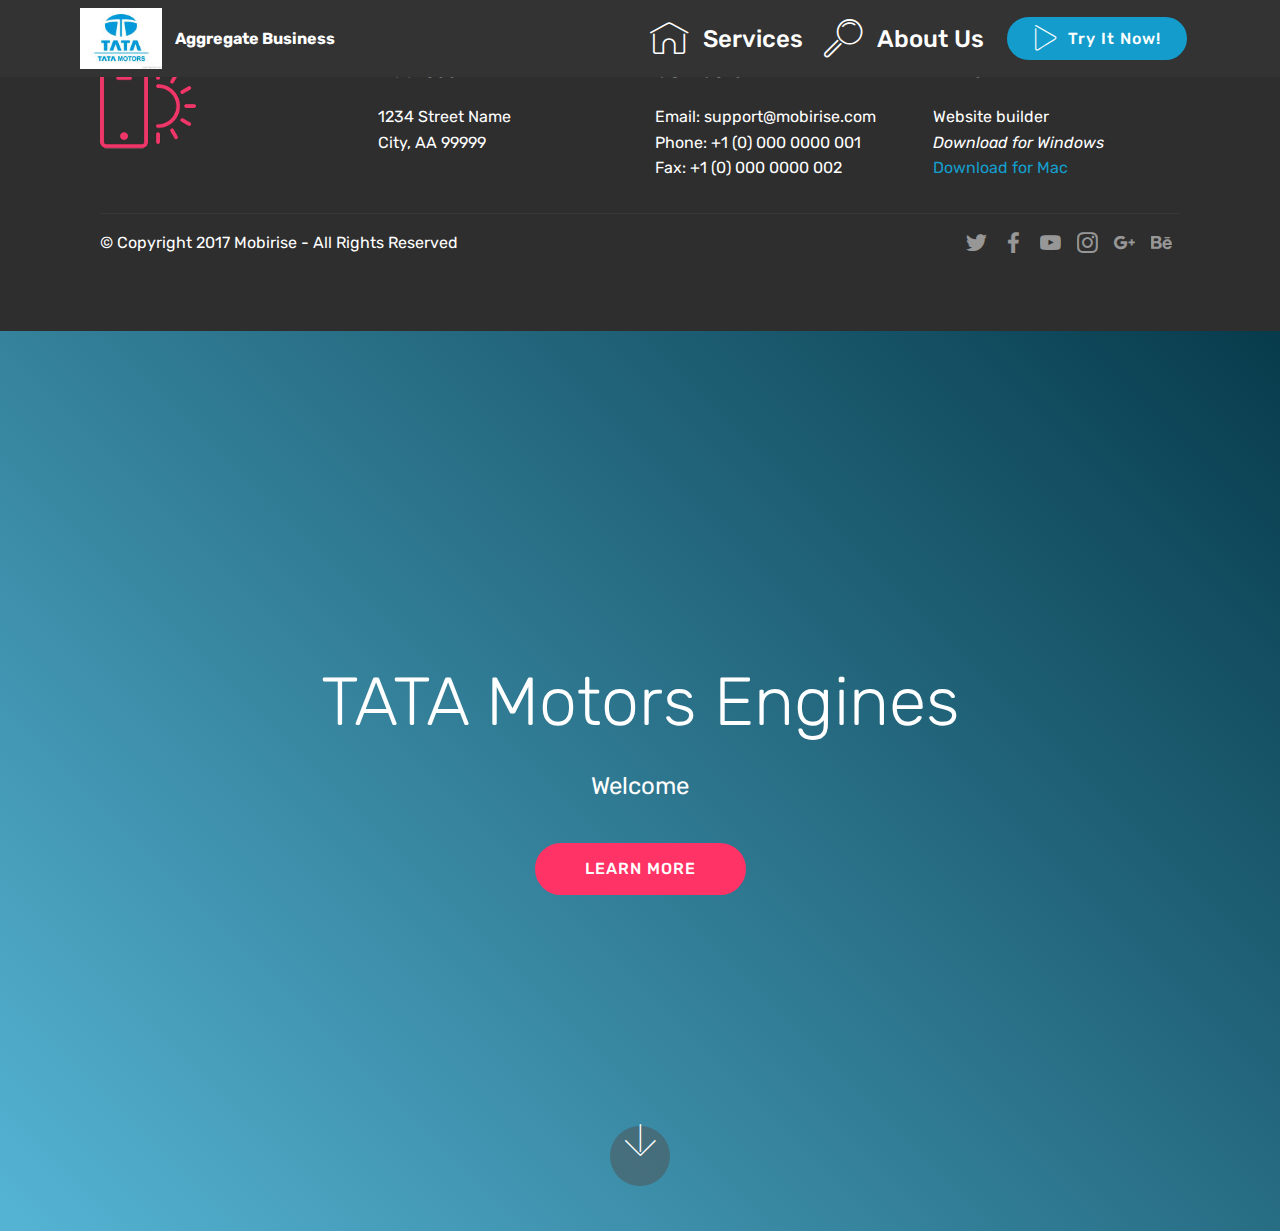
<file: index.html>
<!DOCTYPE html>
<html  >
<head>
  <!-- Site made with Mobirise Website Builder v4.10.3, https://mobirise.com -->
  <meta charset="UTF-8">
  <meta http-equiv="X-UA-Compatible" content="IE=edge">
  <meta name="generator" content="Mobirise v4.10.3, mobirise.com">
  <meta name="viewport" content="width=device-width, initial-scale=1, minimum-scale=1">
  <link rel="shortcut icon" href="assets/images/tata-motors-logo-122x90.jpg" type="image/x-icon">
  <meta name="description" content="">
  
  <title>Home</title>
  <link rel="stylesheet" href="assets/web/assets/mobirise-icons/mobirise-icons.css">
  <link rel="stylesheet" href="assets/tether/tether.min.css">
  <link rel="stylesheet" href="assets/bootstrap/css/bootstrap.min.css">
  <link rel="stylesheet" href="assets/bootstrap/css/bootstrap-grid.min.css">
  <link rel="stylesheet" href="assets/bootstrap/css/bootstrap-reboot.min.css">
  <link rel="stylesheet" href="assets/dropdown/css/style.css">
  <link rel="stylesheet" href="assets/socicon/css/styles.css">
  <link rel="stylesheet" href="assets/theme/css/style.css">
  <link rel="stylesheet" href="assets/mobirise/css/mbr-additional.css" type="text/css">
  
  
  
</head>
<body>
  <section class="menu cid-qTkzRZLJNu" once="menu" id="menu1-0">

    

    <nav class="navbar navbar-expand beta-menu navbar-dropdown align-items-center navbar-fixed-top navbar-toggleable-sm">
        <button class="navbar-toggler navbar-toggler-right" type="button" data-toggle="collapse" data-target="#navbarSupportedContent" aria-controls="navbarSupportedContent" aria-expanded="false" aria-label="Toggle navigation">
            <div class="hamburger">
                <span></span>
                <span></span>
                <span></span>
                <span></span>
            </div>
        </button>
        <div class="menu-logo">
            <div class="navbar-brand">
                <span class="navbar-logo">
                    <a href="https://www.google.com/url?sa=i&source=images&cd=&ved=2ahUKEwiokYai5dbiAhXYQ30KHeClADwQjRx6BAgBEAU&url=https%3A%2F%2Fwww.logotaglines.com%2Ftata-motors-logo-taglines%2F&psig=AOvVaw3FEa1a_le-IAHj2azqNjQo&ust=1559976949900437">
                         <img src="assets/images/tata-motors-logo-122x90.jpg" alt="Mobirise" title="" style="height: 3.8rem;">
                    </a>
                </span>
                <span class="navbar-caption-wrap"><a class="navbar-caption text-white display-4" href="https://mobirise.com">Aggregate Business</a></span>
            </div>
        </div>
        <div class="collapse navbar-collapse" id="navbarSupportedContent">
            <ul class="navbar-nav nav-dropdown" data-app-modern-menu="true"><li class="nav-item"><a class="nav-link link text-white display-5" href="https://mobirise.com">
                        <span class="mbri-home mbr-iconfont mbr-iconfont-btn"></span>
                        Services
                    </a></li>
                <li class="nav-item">
                    <a class="nav-link link text-white display-5" href="https://mobirise.com">
                        <span class="mbri-search mbr-iconfont mbr-iconfont-btn"></span>
                        About Us
                    </a>
                </li></ul>
            <div class="navbar-buttons mbr-section-btn"><a class="btn btn-sm btn-primary display-4" href="https://mobirise.com"><span class="mbri-play mbr-iconfont mbr-iconfont-btn"></span>
                    
                    Try It Now!
                </a></div>
        </div>
    </nav>
</section>

<section class="engine"><a href="https://mobirise.info/l">free website templates</a></section><section class="cid-qTkAaeaxX5" id="footer1-2">

    

    

    <div class="container">
        <div class="media-container-row content text-white">
            <div class="col-12 col-md-3">
                <div class="media-wrap">
                    <a href="https://mobirise.com/">
                        <img src="assets/images/logo2.png" alt="Mobirise">
                    </a>
                </div>
            </div>
            <div class="col-12 col-md-3 mbr-fonts-style display-7">
                <h5 class="pb-3">
                    Address
                </h5>
                <p class="mbr-text">
                    1234 Street Name
                    <br>City, AA 99999
                </p>
            </div>
            <div class="col-12 col-md-3 mbr-fonts-style display-7">
                <h5 class="pb-3">
                    Contacts
                </h5>
                <p class="mbr-text">
                    Email: support@mobirise.com
                    <br>Phone: +1 (0) 000 0000 001
                    <br>Fax: +1 (0) 000 0000 002
                </p>
            </div>
            <div class="col-12 col-md-3 mbr-fonts-style display-7">
                <h5 class="pb-3">
                    Links
                </h5>
                <p class="mbr-text">
                    Website builder
                    <br><em>Download for Windows
                    <br></em><a class="text-primary" href="assets/files/pricelist.pdf"></a><a href="file:///C:/Users/Divya/Desktop/qwert.htm">Download for Mac
                </a></p>
            </div>
        </div>
        <div class="footer-lower">
            <div class="media-container-row">
                <div class="col-sm-12">
                    <hr>
                </div>
            </div>
            <div class="media-container-row mbr-white">
                <div class="col-sm-6 copyright">
                    <p class="mbr-text mbr-fonts-style display-7">
                        © Copyright 2017 Mobirise - All Rights Reserved
                    </p>
                </div>
                <div class="col-md-6">
                    <div class="social-list align-right">
                        <div class="soc-item">
                            <a href="https://twitter.com/mobirise" target="_blank">
                                <span class="socicon-twitter socicon mbr-iconfont mbr-iconfont-social"></span>
                            </a>
                        </div>
                        <div class="soc-item">
                            <a href="https://www.facebook.com/pages/Mobirise/1616226671953247" target="_blank">
                                <span class="socicon-facebook socicon mbr-iconfont mbr-iconfont-social"></span>
                            </a>
                        </div>
                        <div class="soc-item">
                            <a href="https://www.youtube.com/c/mobirise" target="_blank">
                                <span class="socicon-youtube socicon mbr-iconfont mbr-iconfont-social"></span>
                            </a>
                        </div>
                        <div class="soc-item">
                            <a href="https://instagram.com/mobirise" target="_blank">
                                <span class="socicon-instagram socicon mbr-iconfont mbr-iconfont-social"></span>
                            </a>
                        </div>
                        <div class="soc-item">
                            <a href="https://plus.google.com/u/0/+Mobirise" target="_blank">
                                <span class="socicon-googleplus socicon mbr-iconfont mbr-iconfont-social"></span>
                            </a>
                        </div>
                        <div class="soc-item">
                            <a href="https://www.behance.net/Mobirise" target="_blank">
                                <span class="socicon-behance socicon mbr-iconfont mbr-iconfont-social"></span>
                            </a>
                        </div>
                    </div>
                </div>
            </div>
        </div>
    </div>
</section>

<section class="header5 cid-rsGSR8sgVQ mbr-fullscreen" id="header5-a">

    

    
    <div class="container">
        <div class="row justify-content-center">
            <div class="mbr-white col-md-10">
                <h1 class="mbr-section-title align-center pb-3 mbr-fonts-style display-1">TATA Motors Engines</h1>
                <p class="mbr-text align-center display-5 pb-3 mbr-fonts-style">Welcome</p>
                <div class="mbr-section-btn align-center"><a class="btn btn-md btn-secondary display-4" href="https://mobirise.co">LEARN MORE</a></div>
            </div>
        </div>
    </div>

    <div class="mbr-arrow hidden-sm-down" aria-hidden="true">
        <a href="#next">
            <i class="mbri-down mbr-iconfont"></i>
        </a>
    </div>
</section>


  <script src="assets/web/assets/jquery/jquery.min.js"></script>
  <script src="assets/popper/popper.min.js"></script>
  <script src="assets/tether/tether.min.js"></script>
  <script src="assets/bootstrap/js/bootstrap.min.js"></script>
  <script src="assets/smoothscroll/smooth-scroll.js"></script>
  <script src="assets/dropdown/js/script.min.js"></script>
  <script src="assets/touchswipe/jquery.touch-swipe.min.js"></script>
  <script src="assets/theme/js/script.js"></script>
  
  
</body>
</html>
</file>
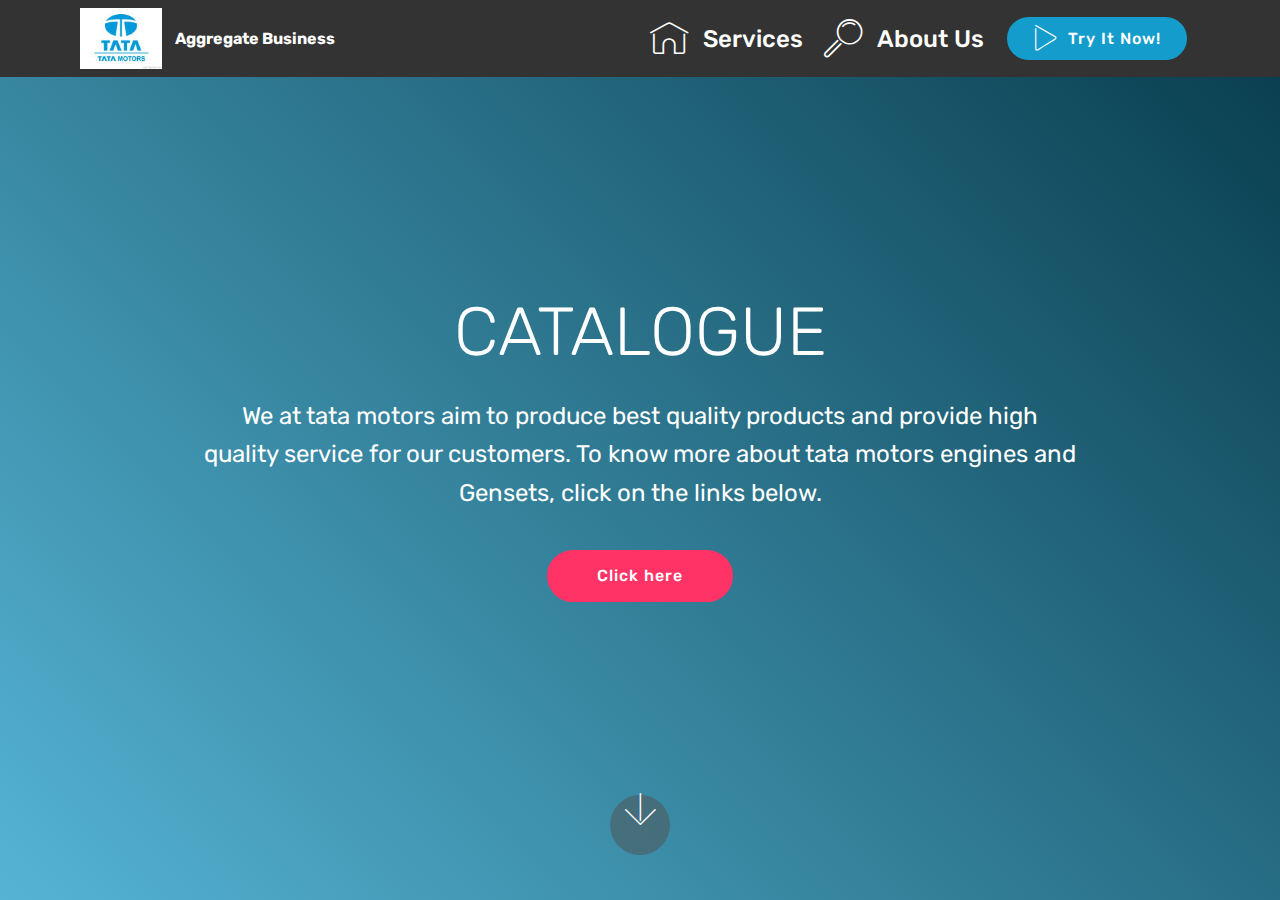
<file: page1.html>
<!DOCTYPE html>
<html  >
<head>
  <!-- Site made with Mobirise Website Builder v4.10.3, https://mobirise.com -->
  <meta charset="UTF-8">
  <meta http-equiv="X-UA-Compatible" content="IE=edge">
  <meta name="generator" content="Mobirise v4.10.3, mobirise.com">
  <meta name="viewport" content="width=device-width, initial-scale=1, minimum-scale=1">
  <link rel="shortcut icon" href="assets/images/tata-motors-logo-122x90.jpg" type="image/x-icon">
  <meta name="description" content="Website Builder Description">
  
  <title>Catalogue</title>
  <link rel="stylesheet" href="assets/web/assets/mobirise-icons/mobirise-icons.css">
  <link rel="stylesheet" href="assets/tether/tether.min.css">
  <link rel="stylesheet" href="assets/bootstrap/css/bootstrap.min.css">
  <link rel="stylesheet" href="assets/bootstrap/css/bootstrap-grid.min.css">
  <link rel="stylesheet" href="assets/bootstrap/css/bootstrap-reboot.min.css">
  <link rel="stylesheet" href="assets/dropdown/css/style.css">
  <link rel="stylesheet" href="assets/theme/css/style.css">
  <link rel="stylesheet" href="assets/mobirise/css/mbr-additional.css" type="text/css">
  
  
  
</head>
<body>
  <section class="menu cid-qTkzRZLJNu" once="menu" id="menu1-3">

    

    <nav class="navbar navbar-expand beta-menu navbar-dropdown align-items-center navbar-fixed-top navbar-toggleable-sm">
        <button class="navbar-toggler navbar-toggler-right" type="button" data-toggle="collapse" data-target="#navbarSupportedContent" aria-controls="navbarSupportedContent" aria-expanded="false" aria-label="Toggle navigation">
            <div class="hamburger">
                <span></span>
                <span></span>
                <span></span>
                <span></span>
            </div>
        </button>
        <div class="menu-logo">
            <div class="navbar-brand">
                <span class="navbar-logo">
                    <a href="https://www.google.com/url?sa=i&source=images&cd=&ved=2ahUKEwiokYai5dbiAhXYQ30KHeClADwQjRx6BAgBEAU&url=https%3A%2F%2Fwww.logotaglines.com%2Ftata-motors-logo-taglines%2F&psig=AOvVaw3FEa1a_le-IAHj2azqNjQo&ust=1559976949900437">
                         <img src="assets/images/tata-motors-logo-122x90.jpg" alt="Mobirise" title="" style="height: 3.8rem;">
                    </a>
                </span>
                <span class="navbar-caption-wrap"><a class="navbar-caption text-white display-4" href="https://mobirise.com">Aggregate Business</a></span>
            </div>
        </div>
        <div class="collapse navbar-collapse" id="navbarSupportedContent">
            <ul class="navbar-nav nav-dropdown" data-app-modern-menu="true"><li class="nav-item"><a class="nav-link link text-white display-5" href="https://mobirise.com">
                        <span class="mbri-home mbr-iconfont mbr-iconfont-btn"></span>
                        Services
                    </a></li>
                <li class="nav-item">
                    <a class="nav-link link text-white display-5" href="https://mobirise.com">
                        <span class="mbri-search mbr-iconfont mbr-iconfont-btn"></span>
                        About Us
                    </a>
                </li></ul>
            <div class="navbar-buttons mbr-section-btn"><a class="btn btn-sm btn-primary display-4" href="https://mobirise.com"><span class="mbri-play mbr-iconfont mbr-iconfont-btn"></span>
                    
                    Try It Now!
                </a></div>
        </div>
    </nav>
</section>

<section class="engine"><a href="https://mobirise.info/b">create your own website for free</a></section><section class="header5 cid-rsGPLGS4QZ mbr-fullscreen" id="header5-6">

    

    
    <div class="container">
        <div class="row justify-content-center">
            <div class="mbr-white col-md-10">
                <h1 class="mbr-section-title align-center pb-3 mbr-fonts-style display-1">CATALOGUE</h1>
                <p class="mbr-text align-center display-5 pb-3 mbr-fonts-style">We at tata motors aim to produce best quality products and provide high<br>quality service for our customers. To know more about tata motors engines and Gensets, click on the links below.</p>
                <div class="mbr-section-btn align-center"><a class="btn btn-md btn-secondary display-4" href="https://www.customercare-cv.tatamotors.com/tata-genuine-parts/warehouse-and-rcc.aspx">Click here</a></div>
            </div>
        </div>
    </div>

    <div class="mbr-arrow hidden-sm-down" aria-hidden="true">
        <a href="#next">
            <i class="mbri-down mbr-iconfont"></i>
        </a>
    </div>
</section>


  <script src="assets/web/assets/jquery/jquery.min.js"></script>
  <script src="assets/popper/popper.min.js"></script>
  <script src="assets/tether/tether.min.js"></script>
  <script src="assets/bootstrap/js/bootstrap.min.js"></script>
  <script src="assets/smoothscroll/smooth-scroll.js"></script>
  <script src="assets/dropdown/js/script.min.js"></script>
  <script src="assets/touchswipe/jquery.touch-swipe.min.js"></script>
  <script src="assets/theme/js/script.js"></script>
  
  
</body>
</html>
</file>
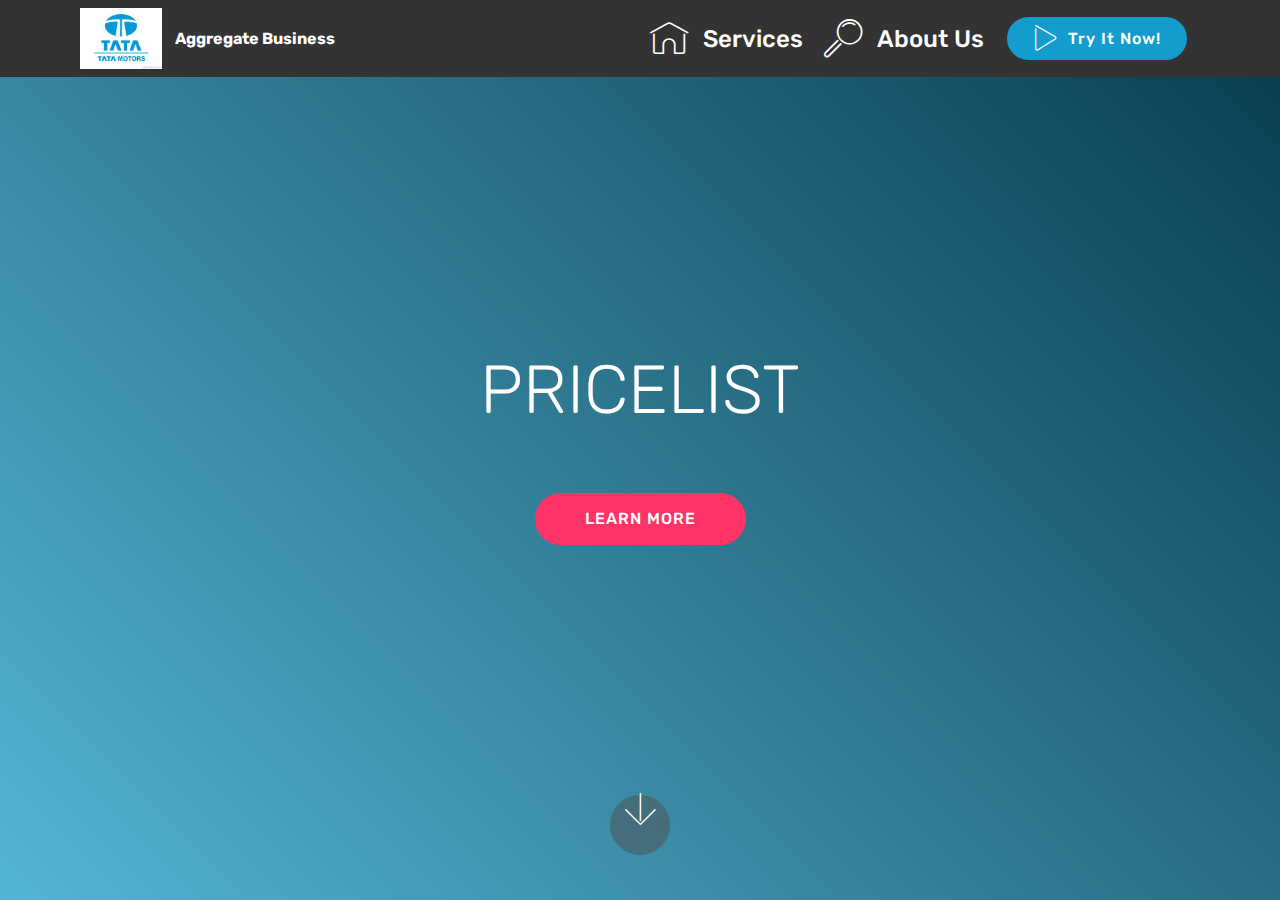
<file: page2.html>
<!DOCTYPE html>
<html  >
<head>
  <!-- Site made with Mobirise Website Builder v4.10.3, https://mobirise.com -->
  <meta charset="UTF-8">
  <meta http-equiv="X-UA-Compatible" content="IE=edge">
  <meta name="generator" content="Mobirise v4.10.3, mobirise.com">
  <meta name="viewport" content="width=device-width, initial-scale=1, minimum-scale=1">
  <link rel="shortcut icon" href="assets/images/tata-motors-logo-122x90.jpg" type="image/x-icon">
  <meta name="description" content="Web Generator Description">
  
  <title>Price List</title>
  <link rel="stylesheet" href="assets/web/assets/mobirise-icons/mobirise-icons.css">
  <link rel="stylesheet" href="assets/tether/tether.min.css">
  <link rel="stylesheet" href="assets/bootstrap/css/bootstrap.min.css">
  <link rel="stylesheet" href="assets/bootstrap/css/bootstrap-grid.min.css">
  <link rel="stylesheet" href="assets/bootstrap/css/bootstrap-reboot.min.css">
  <link rel="stylesheet" href="assets/dropdown/css/style.css">
  <link rel="stylesheet" href="assets/theme/css/style.css">
  <link rel="stylesheet" href="assets/mobirise/css/mbr-additional.css" type="text/css">
  
  
  
</head>
<body>
  <section class="menu cid-qTkzRZLJNu" once="menu" id="menu1-4">

    

    <nav class="navbar navbar-expand beta-menu navbar-dropdown align-items-center navbar-fixed-top navbar-toggleable-sm">
        <button class="navbar-toggler navbar-toggler-right" type="button" data-toggle="collapse" data-target="#navbarSupportedContent" aria-controls="navbarSupportedContent" aria-expanded="false" aria-label="Toggle navigation">
            <div class="hamburger">
                <span></span>
                <span></span>
                <span></span>
                <span></span>
            </div>
        </button>
        <div class="menu-logo">
            <div class="navbar-brand">
                <span class="navbar-logo">
                    <a href="https://www.google.com/url?sa=i&source=images&cd=&ved=2ahUKEwiokYai5dbiAhXYQ30KHeClADwQjRx6BAgBEAU&url=https%3A%2F%2Fwww.logotaglines.com%2Ftata-motors-logo-taglines%2F&psig=AOvVaw3FEa1a_le-IAHj2azqNjQo&ust=1559976949900437">
                         <img src="assets/images/tata-motors-logo-122x90.jpg" alt="Mobirise" title="" style="height: 3.8rem;">
                    </a>
                </span>
                <span class="navbar-caption-wrap"><a class="navbar-caption text-white display-4" href="https://mobirise.com">Aggregate Business</a></span>
            </div>
        </div>
        <div class="collapse navbar-collapse" id="navbarSupportedContent">
            <ul class="navbar-nav nav-dropdown" data-app-modern-menu="true"><li class="nav-item"><a class="nav-link link text-white display-5" href="https://mobirise.com">
                        <span class="mbri-home mbr-iconfont mbr-iconfont-btn"></span>
                        Services
                    </a></li>
                <li class="nav-item">
                    <a class="nav-link link text-white display-5" href="https://mobirise.com">
                        <span class="mbri-search mbr-iconfont mbr-iconfont-btn"></span>
                        About Us
                    </a>
                </li></ul>
            <div class="navbar-buttons mbr-section-btn"><a class="btn btn-sm btn-primary display-4" href="https://mobirise.com"><span class="mbri-play mbr-iconfont mbr-iconfont-btn"></span>
                    
                    Try It Now!
                </a></div>
        </div>
    </nav>
</section>

<section class="engine"><a href="https://mobirise.info/j">website templates</a></section><section class="header5 cid-rsGRsmfFeE mbr-fullscreen" id="header5-7">

    

    
    <div class="container">
        <div class="row justify-content-center">
            <div class="mbr-white col-md-10">
                <h1 class="mbr-section-title align-center pb-3 mbr-fonts-style display-1">PRICELIST</h1>
                <p class="mbr-text align-center display-5 pb-3 mbr-fonts-style"></p>
                <div class="mbr-section-btn align-center"><a class="btn btn-md btn-secondary display-4" href="https://www.customercare-cv.tatamotors.com/services/channel-network.aspx">LEARN MORE</a></div>
            </div>
        </div>
    </div>

    <div class="mbr-arrow hidden-sm-down" aria-hidden="true">
        <a href="#next">
            <i class="mbri-down mbr-iconfont"></i>
        </a>
    </div>
</section>


  <script src="assets/web/assets/jquery/jquery.min.js"></script>
  <script src="assets/popper/popper.min.js"></script>
  <script src="assets/tether/tether.min.js"></script>
  <script src="assets/bootstrap/js/bootstrap.min.js"></script>
  <script src="assets/smoothscroll/smooth-scroll.js"></script>
  <script src="assets/dropdown/js/script.min.js"></script>
  <script src="assets/touchswipe/jquery.touch-swipe.min.js"></script>
  <script src="assets/theme/js/script.js"></script>
  
  
</body>
</html>
</file>
<file: assets/web/assets/mobirise-icons/mobirise-icons.css>
@font-face {
  font-family: 'MobiriseIcons';
  src:  url('mobirise-icons.eot?spat4u');
  src:  url('mobirise-icons.eot?spat4u#iefix') format('embedded-opentype'),
    url('mobirise-icons.ttf?spat4u') format('truetype'),
    url('mobirise-icons.woff?spat4u') format('woff'),
    url('mobirise-icons.svg?spat4u#MobiriseIcons') format('svg');
  font-weight: normal;
  font-style: normal;
}

[class^="mbri-"], [class*=" mbri-"] {
  /* use !important to prevent issues with browser extensions that change fonts */
  font-family: MobiriseIcons !important;
  speak: none;
  font-style: normal;
  font-weight: normal;
  font-variant: normal;
  text-transform: none;
  line-height: 1;

  /* Better Font Rendering =========== */
  -webkit-font-smoothing: antialiased;
  -moz-osx-font-smoothing: grayscale;
}

.mbri-add-submenu:before {
  content: "\e900";
}
.mbri-alert:before {
  content: "\e901";
}
.mbri-align-center:before {
  content: "\e902";
}
.mbri-align-justify:before {
  content: "\e903";
}
.mbri-align-left:before {
  content: "\e904";
}
.mbri-align-right:before {
  content: "\e905";
}
.mbri-android:before {
  content: "\e906";
}
.mbri-apple:before {
  content: "\e907";
}
.mbri-arrow-down:before {
  content: "\e908";
}
.mbri-arrow-next:before {
  content: "\e909";
}
.mbri-arrow-prev:before {
  content: "\e90a";
}
.mbri-arrow-up:before {
  content: "\e90b";
}
.mbri-bold:before {
  content: "\e90c";
}
.mbri-bookmark:before {
  content: "\e90d";
}
.mbri-bootstrap:before {
  content: "\e90e";
}
.mbri-briefcase:before {
  content: "\e90f";
}
.mbri-browse:before {
  content: "\e910";
}
.mbri-bulleted-list:before {
  content: "\e911";
}
.mbri-calendar:before {
  content: "\e912";
}
.mbri-camera:before {
  content: "\e913";
}
.mbri-cart-add:before {
  content: "\e914";
}
.mbri-cart-full:before {
  content: "\e915";
}
.mbri-cash:before {
  content: "\e916";
}
.mbri-change-style:before {
  content: "\e917";
}
.mbri-chat:before {
  content: "\e918";
}
.mbri-clock:before {
  content: "\e919";
}
.mbri-close:before {
  content: "\e91a";
}
.mbri-cloud:before {
  content: "\e91b";
}
.mbri-code:before {
  content: "\e91c";
}
.mbri-contact-form:before {
  content: "\e91d";
}
.mbri-credit-card:before {
  content: "\e91e";
}
.mbri-cursor-click:before {
  content: "\e91f";
}
.mbri-cust-feedback:before {
  content: "\e920";
}
.mbri-database:before {
  content: "\e921";
}
.mbri-delivery:before {
  content: "\e922";
}
.mbri-desktop:before {
  content: "\e923";
}
.mbri-devices:before {
  content: "\e924";
}
.mbri-down:before {
  content: "\e925";
}
.mbri-download:before {
  content: "\e989";
}
.mbri-drag-n-drop:before {
  content: "\e927";
}
.mbri-drag-n-drop2:before {
  content: "\e928";
}
.mbri-edit:before {
  content: "\e929";
}
.mbri-edit2:before {
  content: "\e92a";
}
.mbri-error:before {
  content: "\e92b";
}
.mbri-extension:before {
  content: "\e92c";
}
.mbri-features:before {
  content: "\e92d";
}
.mbri-file:before {
  content: "\e92e";
}
.mbri-flag:before {
  content: "\e92f";
}
.mbri-folder:before {
  content: "\e930";
}
.mbri-gift:before {
  content: "\e931";
}
.mbri-github:before {
  content: "\e932";
}
.mbri-globe:before {
  content: "\e933";
}
.mbri-globe-2:before {
  content: "\e934";
}
.mbri-growing-chart:before {
  content: "\e935";
}
.mbri-hearth:before {
  content: "\e936";
}
.mbri-help:before {
  content: "\e937";
}
.mbri-home:before {
  content: "\e938";
}
.mbri-hot-cup:before {
  content: "\e939";
}
.mbri-idea:before {
  content: "\e93a";
}
.mbri-image-gallery:before {
  content: "\e93b";
}
.mbri-image-slider:before {
  content: "\e93c";
}
.mbri-info:before {
  content: "\e93d";
}
.mbri-italic:before {
  content: "\e93e";
}
.mbri-key:before {
  content: "\e93f";
}
.mbri-laptop:before {
  content: "\e940";
}
.mbri-layers:before {
  content: "\e941";
}
.mbri-left-right:before {
  content: "\e942";
}
.mbri-left:before {
  content: "\e943";
}
.mbri-letter:before {
  content: "\e944";
}
.mbri-like:before {
  content: "\e945";
}
.mbri-link:before {
  content: "\e946";
}
.mbri-lock:before {
  content: "\e947";
}
.mbri-login:before {
  content: "\e948";
}
.mbri-logout:before {
  content: "\e949";
}
.mbri-magic-stick:before {
  content: "\e94a";
}
.mbri-map-pin:before {
  content: "\e94b";
}
.mbri-menu:before {
  content: "\e94c";
}
.mbri-mobile:before {
  content: "\e94d";
}
.mbri-mobile2:before {
  content: "\e94e";
}
.mbri-mobirise:before {
  content: "\e94f";
}
.mbri-more-horizontal:before {
  content: "\e950";
}
.mbri-more-vertical:before {
  content: "\e951";
}
.mbri-music:before {
  content: "\e952";
}
.mbri-new-file:before {
  content: "\e953";
}
.mbri-numbered-list:before {
  content: "\e954";
}
.mbri-opened-folder:before {
  content: "\e955";
}
.mbri-pages:before {
  content: "\e956";
}
.mbri-paper-plane:before {
  content: "\e957";
}
.mbri-paperclip:before {
  content: "\e958";
}
.mbri-photo:before {
  content: "\e959";
}
.mbri-photos:before {
  content: "\e95a";
}
.mbri-pin:before {
  content: "\e95b";
}
.mbri-play:before {
  content: "\e95c";
}
.mbri-plus:before {
  content: "\e95d";
}
.mbri-preview:before {
  content: "\e95e";
}
.mbri-print:before {
  content: "\e95f";
}
.mbri-protect:before {
  content: "\e960";
}
.mbri-question:before {
  content: "\e961";
}
.mbri-quote-left:before {
  content: "\e962";
}
.mbri-quote-right:before {
  content: "\e963";
}
.mbri-refresh:before {
  content: "\e964";
}
.mbri-responsive:before {
  content: "\e965";
}
.mbri-right:before {
  content: "\e966";
}
.mbri-rocket:before {
  content: "\e967";
}
.mbri-sad-face:before {
  content: "\e968";
}
.mbri-sale:before {
  content: "\e969";
}
.mbri-save:before {
  content: "\e96a";
}
.mbri-search:before {
  content: "\e96b";
}
.mbri-setting:before {
  content: "\e96c";
}
.mbri-setting2:before {
  content: "\e96d";
}
.mbri-setting3:before {
  content: "\e96e";
}
.mbri-share:before {
  content: "\e96f";
}
.mbri-shopping-bag:before {
  content: "\e970";
}
.mbri-shopping-basket:before {
  content: "\e971";
}
.mbri-shopping-cart:before {
  content: "\e972";
}
.mbri-sites:before {
  content: "\e973";
}
.mbri-smile-face:before {
  content: "\e974";
}
.mbri-speed:before {
  content: "\e975";
}
.mbri-star:before {
  content: "\e976";
}
.mbri-success:before {
  content: "\e977";
}
.mbri-sun:before {
  content: "\e978";
}
.mbri-sun2:before {
  content: "\e979";
}
.mbri-tablet:before {
  content: "\e97a";
}
.mbri-tablet-vertical:before {
  content: "\e97b";
}
.mbri-target:before {
  content: "\e97c";
}
.mbri-timer:before {
  content: "\e97d";
}
.mbri-to-ftp:before {
  content: "\e97e";
}
.mbri-to-local-drive:before {
  content: "\e97f";
}
.mbri-touch-swipe:before {
  content: "\e980";
}
.mbri-touch:before {
  content: "\e981";
}
.mbri-trash:before {
  content: "\e982";
}
.mbri-underline:before {
  content: "\e983";
}
.mbri-unlink:before {
  content: "\e984";
}
.mbri-unlock:before {
  content: "\e985";
}
.mbri-up-down:before {
  content: "\e986";
}
.mbri-up:before {
  content: "\e987";
}
.mbri-update:before {
  content: "\e988";
}
.mbri-upload:before {
 content: "\e926"; 
}
.mbri-user:before {
  content: "\e98a";
}
.mbri-user2:before {
  content: "\e98b";
}
.mbri-users:before {
  content: "\e98c";
}
.mbri-video:before {
  content: "\e98d";
}
.mbri-video-play:before {
  content: "\e98e";
}
.mbri-watch:before {
  content: "\e98f";
}
.mbri-website-theme:before {
  content: "\e990";
}
.mbri-wifi:before {
  content: "\e991";
}
.mbri-windows:before {
  content: "\e992";
}
.mbri-zoom-out:before {
  content: "\e993";
}
.mbri-redo:before {
  content: "\e994";
}
.mbri-undo:before {
  content: "\e995";
}
</file>
<file: assets/dropdown/css/style.css>
.navbar-dropdown {
  left: 0;
  padding: 0;
  position: absolute;
  right: 0;
  top: 0;
  transition: all 0.45s ease;
  z-index: 1030;
  background: #282828; }
  .navbar-dropdown .navbar-logo {
    margin-right: 0.8rem;
    transition: margin 0.3s ease-in-out;
    vertical-align: middle; }
    .navbar-dropdown .navbar-logo img {
      height: 3.125rem;
      transition: all 0.3s ease-in-out; }
    .navbar-dropdown .navbar-logo.mbr-iconfont {
      font-size: 3.125rem;
      line-height: 3.125rem; }
  .navbar-dropdown .navbar-caption {
    font-weight: 700;
    white-space: normal;
    vertical-align: -4px;
    line-height: 3.125rem !important; }
    .navbar-dropdown .navbar-caption, .navbar-dropdown .navbar-caption:hover {
      color: inherit;
      text-decoration: none; }
  .navbar-dropdown .mbr-iconfont + .navbar-caption {
    vertical-align: -1px; }
  .navbar-dropdown.navbar-fixed-top {
    position: fixed; }
  .navbar-dropdown .navbar-brand span {
    vertical-align: -4px; }
  .navbar-dropdown.bg-color.transparent {
    background: none; }
  .navbar-dropdown.navbar-short .navbar-brand {
    padding: 0.625rem 0; }
    .navbar-dropdown.navbar-short .navbar-brand span {
      vertical-align: -1px; }
  .navbar-dropdown.navbar-short .navbar-caption {
    line-height: 2.375rem !important;
    vertical-align: -2px; }
  .navbar-dropdown.navbar-short .navbar-logo {
    margin-right: 0.5rem; }
    .navbar-dropdown.navbar-short .navbar-logo img {
      height: 2.375rem; }
    .navbar-dropdown.navbar-short .navbar-logo.mbr-iconfont {
      font-size: 2.375rem;
      line-height: 2.375rem; }
  .navbar-dropdown.navbar-short .mbr-table-cell {
    height: 3.625rem; }
  .navbar-dropdown .navbar-close {
    left: 0.6875rem;
    position: fixed;
    top: 0.75rem;
    z-index: 1000; }
  .navbar-dropdown .hamburger-icon {
    content: "";
    display: inline-block;
    vertical-align: middle;
    width: 16px;
    -webkit-box-shadow: 0 -6px 0 1px #282828,0 0 0 1px #282828,0 6px 0 1px #282828;
    -moz-box-shadow: 0 -6px 0 1px #282828,0 0 0 1px #282828,0 6px 0 1px #282828;
    box-shadow: 0 -6px 0 1px #282828,0 0 0 1px #282828,0 6px 0 1px #282828; }

.dropdown-menu .dropdown-toggle[data-toggle="dropdown-submenu"]::after {
  border-bottom: 0.35em solid transparent;
  border-left: 0.35em solid;
  border-right: 0;
  border-top: 0.35em solid transparent;
  margin-left: 0.3rem; }

.dropdown-menu .dropdown-item:focus {
  outline: 0; }

.nav-dropdown {
  font-size: 0.75rem;
  font-weight: 500;
  height: auto !important; }
  .nav-dropdown .nav-btn {
    padding-left: 1rem; }
  .nav-dropdown .link {
    margin: .667em 1.667em;
    font-weight: 500;
    padding: 0;
    transition: color .2s ease-in-out; }
    .nav-dropdown .link.dropdown-toggle {
      margin-right: 2.583em; }
      .nav-dropdown .link.dropdown-toggle::after {
        margin-left: .25rem;
        border-top: 0.35em solid;
        border-right: 0.35em solid transparent;
        border-left: 0.35em solid transparent;
        border-bottom: 0; }
      .nav-dropdown .link.dropdown-toggle[aria-expanded="true"] {
        margin: 0;
        padding: 0.667em 3.263em  0.667em 1.667em; }
  .nav-dropdown .link::after,
  .nav-dropdown .dropdown-item::after {
    color: inherit; }
  .nav-dropdown .btn {
    font-size: 0.75rem;
    font-weight: 700;
    letter-spacing: 0;
    margin-bottom: 0;
    padding-left: 1.25rem;
    padding-right: 1.25rem; }
  .nav-dropdown .dropdown-menu {
    border-radius: 0;
    border: 0;
    left: 0;
    margin: 0;
    padding-bottom: 1.25rem;
    padding-top: 1.25rem;
    position: relative; }
  .nav-dropdown .dropdown-submenu {
    margin-left: 0.125rem;
    top: 0; }
  .nav-dropdown .dropdown-item {
    font-weight: 500;
    line-height: 2;
    padding: 0.3846em 4.615em 0.3846em 1.5385em;
    position: relative;
    transition: color .2s ease-in-out, background-color .2s ease-in-out; }
    .nav-dropdown .dropdown-item::after {
      margin-top: -0.3077em;
      position: absolute;
      right: 1.1538em;
      top: 50%; }
    .nav-dropdown .dropdown-item:focus, .nav-dropdown .dropdown-item:hover {
      background: none; }

@media (max-width: 767px) {
  .nav-dropdown.navbar-toggleable-sm {
    bottom: 0;
    display: none;
    left: 0;
    overflow-x: hidden;
    position: fixed;
    top: 0;
    transform: translateX(-100%);
    -ms-transform: translateX(-100%);
    -webkit-transform: translateX(-100%);
    width: 18.75rem;
    z-index: 999; } }
.nav-dropdown.navbar-toggleable-xl {
  bottom: 0;
  display: none;
  left: 0;
  overflow-x: hidden;
  position: fixed;
  top: 0;
  transform: translateX(-100%);
  -ms-transform: translateX(-100%);
  -webkit-transform: translateX(-100%);
  width: 18.75rem;
  z-index: 999; }

.nav-dropdown-sm {
  display: block !important;
  overflow-x: hidden;
  overflow: auto;
  padding-top: 3.875rem; }
  .nav-dropdown-sm::after {
    content: "";
    display: block;
    height: 3rem;
    width: 100%; }
  .nav-dropdown-sm.collapse.in ~ .navbar-close {
    display: block !important; }
  .nav-dropdown-sm.collapsing, .nav-dropdown-sm.collapse.in {
    transform: translateX(0);
    -ms-transform: translateX(0);
    -webkit-transform: translateX(0);
    transition: all 0.25s ease-out;
    -webkit-transition: all 0.25s ease-out;
    background: #282828; }
  .nav-dropdown-sm.collapsing[aria-expanded="false"] {
    transform: translateX(-100%);
    -ms-transform: translateX(-100%);
    -webkit-transform: translateX(-100%); }
  .nav-dropdown-sm .nav-item {
    display: block;
    margin-left: 0 !important;
    padding-left: 0; }
  .nav-dropdown-sm .link,
  .nav-dropdown-sm .dropdown-item {
    border-top: 1px dotted rgba(255, 255, 255, 0.1);
    font-size: 0.8125rem;
    line-height: 1.6;
    margin: 0 !important;
    padding: 0.875rem 2.4rem 0.875rem 1.5625rem !important;
    position: relative;
    white-space: normal; }
    .nav-dropdown-sm .link:focus, .nav-dropdown-sm .link:hover,
    .nav-dropdown-sm .dropdown-item:focus,
    .nav-dropdown-sm .dropdown-item:hover {
      background: rgba(0, 0, 0, 0.2) !important;
      color: #c0a375; }
  .nav-dropdown-sm .nav-btn {
    position: relative;
    padding: 1.5625rem 1.5625rem 0 1.5625rem; }
    .nav-dropdown-sm .nav-btn::before {
      border-top: 1px dotted rgba(255, 255, 255, 0.1);
      content: "";
      left: 0;
      position: absolute;
      top: 0;
      width: 100%; }
    .nav-dropdown-sm .nav-btn + .nav-btn {
      padding-top: 0.625rem; }
      .nav-dropdown-sm .nav-btn + .nav-btn::before {
        display: none; }
  .nav-dropdown-sm .btn {
    padding: 0.625rem 0; }
  .nav-dropdown-sm .dropdown-toggle[data-toggle="dropdown-submenu"]::after {
    margin-left: .25rem;
    border-top: 0.35em solid;
    border-right: 0.35em solid transparent;
    border-left: 0.35em solid transparent;
    border-bottom: 0; }
  .nav-dropdown-sm .dropdown-toggle[data-toggle="dropdown-submenu"][aria-expanded="true"]::after {
    border-top: 0;
    border-right: 0.35em solid transparent;
    border-left: 0.35em solid transparent;
    border-bottom: 0.35em solid; }
  .nav-dropdown-sm .dropdown-menu {
    margin: 0;
    padding: 0;
    position: relative;
    top: 0;
    left: 0;
    width: 100%;
    border: 0;
    float: none;
    border-radius: 0;
    background: none; }
  .nav-dropdown-sm .dropdown-submenu {
    left: 100%;
    margin-left: 0.125rem;
    margin-top: -1.25rem;
    top: 0; }

.navbar-toggleable-sm .nav-dropdown .dropdown-menu {
  position: absolute; }

.navbar-toggleable-sm .nav-dropdown .dropdown-submenu {
  left: 100%;
  margin-left: 0.125rem;
  margin-top: -1.25rem;
  top: 0; }

.navbar-toggleable-sm.opened .nav-dropdown .dropdown-menu {
  position: relative; }

.navbar-toggleable-sm.opened .nav-dropdown .dropdown-submenu {
  left: 0;
  margin-left: 00rem;
  margin-top: 0rem;
  top: 0; }

.is-builder .nav-dropdown.collapsing {
  transition: none !important; }

/*# sourceMappingURL=style.css.map */
</file>
<file: assets/socicon/css/styles.css>
@charset "UTF-8";

@font-face {
  font-family: "socicon";
  src:url("../fonts/socicon.eot");
  src:url("../fonts/socicon.eot?#iefix") format("embedded-opentype"),
    url("../fonts/socicon.woff") format("woff"),
    url("../fonts/socicon.ttf") format("truetype"),
    url("../fonts/socicon.svg#socicon") format("svg");
  font-weight: normal;
  font-style: normal;

}

[data-icon]:before {
  font-family: "socicon" !important;
  content: attr(data-icon);
  font-style: normal !important;
  font-weight: normal !important;
  font-variant: normal !important;
  text-transform: none !important;
  speak: none;
  line-height: 1;
  -webkit-font-smoothing: antialiased;
  -moz-osx-font-smoothing: grayscale;
}

[class^="socicon-"]:before,
[class*=" socicon-"]:before {
  font-family: "socicon" !important;
  font-style: normal !important;
  font-weight: normal !important;
  font-variant: normal !important;
  text-transform: none !important;
  speak: none;
  line-height: 1;
  -webkit-font-smoothing: antialiased;
  -moz-osx-font-smoothing: grayscale;
}

.socicon-modelmayhem:before {
  content: "\e000";
}
.socicon-mixcloud:before {
  content: "\e001";
}
.socicon-drupal:before {
  content: "\e002";
}
.socicon-swarm:before {
  content: "\e003";
}
.socicon-istock:before {
  content: "\e004";
}
.socicon-yammer:before {
  content: "\e005";
}
.socicon-ello:before {
  content: "\e006";
}
.socicon-stackoverflow:before {
  content: "\e007";
}
.socicon-persona:before {
  content: "\e008";
}
.socicon-triplej:before {
  content: "\e009";
}
.socicon-houzz:before {
  content: "\e00a";
}
.socicon-rss:before {
  content: "\e00b";
}
.socicon-paypal:before {
  content: "\e00c";
}
.socicon-odnoklassniki:before {
  content: "\e00d";
}
.socicon-airbnb:before {
  content: "\e00e";
}
.socicon-periscope:before {
  content: "\e00f";
}
.socicon-outlook:before {
  content: "\e010";
}
.socicon-coderwall:before {
  content: "\e011";
}
.socicon-tripadvisor:before {
  content: "\e012";
}
.socicon-appnet:before {
  content: "\e013";
}
.socicon-goodreads:before {
  content: "\e014";
}
.socicon-tripit:before {
  content: "\e015";
}
.socicon-lanyrd:before {
  content: "\e016";
}
.socicon-slideshare:before {
  content: "\e017";
}
.socicon-buffer:before {
  content: "\e018";
}
.socicon-disqus:before {
  content: "\e019";
}
.socicon-vkontakte:before {
  content: "\e01a";
}
.socicon-whatsapp:before {
  content: "\e01b";
}
.socicon-patreon:before {
  content: "\e01c";
}
.socicon-storehouse:before {
  content: "\e01d";
}
.socicon-pocket:before {
  content: "\e01e";
}
.socicon-mail:before {
  content: "\e01f";
}
.socicon-blogger:before {
  content: "\e020";
}
.socicon-technorati:before {
  content: "\e021";
}
.socicon-reddit:before {
  content: "\e022";
}
.socicon-dribbble:before {
  content: "\e023";
}
.socicon-stumbleupon:before {
  content: "\e024";
}
.socicon-digg:before {
  content: "\e025";
}
.socicon-envato:before {
  content: "\e026";
}
.socicon-behance:before {
  content: "\e027";
}
.socicon-delicious:before {
  content: "\e028";
}
.socicon-deviantart:before {
  content: "\e029";
}
.socicon-forrst:before {
  content: "\e02a";
}
.socicon-play:before {
  content: "\e02b";
}
.socicon-zerply:before {
  content: "\e02c";
}
.socicon-wikipedia:before {
  content: "\e02d";
}
.socicon-apple:before {
  content: "\e02e";
}
.socicon-flattr:before {
  content: "\e02f";
}
.socicon-github:before {
  content: "\e030";
}
.socicon-renren:before {
  content: "\e031";
}
.socicon-friendfeed:before {
  content: "\e032";
}
.socicon-newsvine:before {
  content: "\e033";
}
.socicon-identica:before {
  content: "\e034";
}
.socicon-bebo:before {
  content: "\e035";
}
.socicon-zynga:before {
  content: "\e036";
}
.socicon-steam:before {
  content: "\e037";
}
.socicon-xbox:before {
  content: "\e038";
}
.socicon-windows:before {
  content: "\e039";
}
.socicon-qq:before {
  content: "\e03a";
}
.socicon-douban:before {
  content: "\e03b";
}
.socicon-meetup:before {
  content: "\e03c";
}
.socicon-playstation:before {
  content: "\e03d";
}
.socicon-android:before {
  content: "\e03e";
}
.socicon-snapchat:before {
  content: "\e03f";
}
.socicon-twitter:before {
  content: "\e040";
}
.socicon-facebook:before {
  content: "\e041";
}
.socicon-googleplus:before {
  content: "\e042";
}
.socicon-pinterest:before {
  content: "\e043";
}
.socicon-foursquare:before {
  content: "\e044";
}
.socicon-yahoo:before {
  content: "\e045";
}
.socicon-skype:before {
  content: "\e046";
}
.socicon-yelp:before {
  content: "\e047";
}
.socicon-feedburner:before {
  content: "\e048";
}
.socicon-linkedin:before {
  content: "\e049";
}
.socicon-viadeo:before {
  content: "\e04a";
}
.socicon-xing:before {
  content: "\e04b";
}
.socicon-myspace:before {
  content: "\e04c";
}
.socicon-soundcloud:before {
  content: "\e04d";
}
.socicon-spotify:before {
  content: "\e04e";
}
.socicon-grooveshark:before {
  content: "\e04f";
}
.socicon-lastfm:before {
  content: "\e050";
}
.socicon-youtube:before {
  content: "\e051";
}
.socicon-vimeo:before {
  content: "\e052";
}
.socicon-dailymotion:before {
  content: "\e053";
}
.socicon-vine:before {
  content: "\e054";
}
.socicon-flickr:before {
  content: "\e055";
}
.socicon-500px:before {
  content: "\e056";
}
.socicon-wordpress:before {
  content: "\e058";
}
.socicon-tumblr:before {
  content: "\e059";
}
.socicon-twitch:before {
  content: "\e05a";
}
.socicon-8tracks:before {
  content: "\e05b";
}
.socicon-amazon:before {
  content: "\e05c";
}
.socicon-icq:before {
  content: "\e05d";
}
.socicon-smugmug:before {
  content: "\e05e";
}
.socicon-ravelry:before {
  content: "\e05f";
}
.socicon-weibo:before {
  content: "\e060";
}
.socicon-baidu:before {
  content: "\e061";
}
.socicon-angellist:before {
  content: "\e062";
}
.socicon-ebay:before {
  content: "\e063";
}
.socicon-imdb:before {
  content: "\e064";
}
.socicon-stayfriends:before {
  content: "\e065";
}
.socicon-residentadvisor:before {
  content: "\e066";
}
.socicon-google:before {
  content: "\e067";
}
.socicon-yandex:before {
  content: "\e068";
}
.socicon-sharethis:before {
  content: "\e069";
}
.socicon-bandcamp:before {
  content: "\e06a";
}
.socicon-itunes:before {
  content: "\e06b";
}
.socicon-deezer:before {
  content: "\e06c";
}
.socicon-telegram:before {
  content: "\e06e";
}
.socicon-openid:before {
  content: "\e06f";
}
.socicon-amplement:before {
  content: "\e070";
}
.socicon-viber:before {
  content: "\e071";
}
.socicon-zomato:before {
  content: "\e072";
}
.socicon-draugiem:before {
  content: "\e074";
}
.socicon-endomodo:before {
  content: "\e075";
}
.socicon-filmweb:before {
  content: "\e076";
}
.socicon-stackexchange:before {
  content: "\e077";
}
.socicon-wykop:before {
  content: "\e078";
}
.socicon-teamspeak:before {
  content: "\e079";
}
.socicon-teamviewer:before {
  content: "\e07a";
}
.socicon-ventrilo:before {
  content: "\e07b";
}
.socicon-younow:before {
  content: "\e07c";
}
.socicon-raidcall:before {
  content: "\e07d";
}
.socicon-mumble:before {
  content: "\e07e";
}
.socicon-medium:before {
  content: "\e06d";
}
.socicon-bebee:before {
  content: "\e07f";
}
.socicon-hitbox:before {
  content: "\e080";
}
.socicon-reverbnation:before {
  content: "\e081";
}
.socicon-formulr:before {
  content: "\e082";
}
.socicon-instagram:before {
  content: "\e057";
}
.socicon-battlenet:before {
  content: "\e083";
}
.socicon-chrome:before {
  content: "\e084";
}
.socicon-discord:before {
  content: "\e086";
}
.socicon-issuu:before {
  content: "\e087";
}
.socicon-macos:before {
  content: "\e088";
}
.socicon-firefox:before {
  content: "\e089";
}
.socicon-opera:before {
  content: "\e08d";
}
.socicon-keybase:before {
  content: "\e090";
}
.socicon-alliance:before {
  content: "\e091";
}
.socicon-livejournal:before {
  content: "\e092";
}
.socicon-googlephotos:before {
  content: "\e093";
}
.socicon-horde:before {
  content: "\e094";
}
.socicon-etsy:before {
  content: "\e095";
}
.socicon-zapier:before {
  content: "\e096";
}
.socicon-google-scholar:before {
  content: "\e097";
}
.socicon-researchgate:before {
  content: "\e098";
}
.socicon-wechat:before {
  content: "\e099";
}
.socicon-strava:before {
  content: "\e09a";
}
.socicon-line:before {
  content: "\e09b";
}
.socicon-lyft:before {
  content: "\e09c";
}
.socicon-uber:before {
  content: "\e09d";
}
.socicon-songkick:before {
  content: "\e09e";
}
.socicon-viewbug:before {
  content: "\e09f";
}
.socicon-googlegroups:before {
  content: "\e0a0";
}
.socicon-quora:before {
  content: "\e073";
}
.socicon-diablo:before {
  content: "\e085";
}
.socicon-blizzard:before {
  content: "\e0a1";
}
.socicon-hearthstone:before {
  content: "\e08b";
}
.socicon-heroes:before {
  content: "\e08a";
}
.socicon-overwatch:before {
  content: "\e08c";
}
.socicon-warcraft:before {
  content: "\e08e";
}
.socicon-starcraft:before {
  content: "\e08f";
}
.socicon-beam:before {
  content: "\e0a2";
}
.socicon-curse:before {
  content: "\e0a3";
}
.socicon-player:before {
  content: "\e0a4";
}
.socicon-streamjar:before {
  content: "\e0a5";
}
.socicon-nintendo:before {
  content: "\e0a6";
}
.socicon-hellocoton:before {
  content: "\e0a7";
}
</file>
<file: assets/theme/css/style.css>
/*!
 * Mobirise v4 theme (https://mobirise.com/)
 * Copyright 2017 Mobirise
 */
section {
  background-color: #eeeeee; }

section,
.container,
.container-fluid {
  position: relative;
  word-wrap: break-word; }

a.mbr-iconfont:hover {
  text-decoration: none; }

.article .lead p, .article .lead ul, .article .lead ol, .article .lead pre, .article .lead blockquote {
  margin-bottom: 0; }

a {
  font-style: normal;
  font-weight: 400;
  cursor: pointer; }
  a, a:hover {
    text-decoration: none; }

figure {
  margin-bottom: 0; }

body {
  color: #232323; }

h1, h2, h3, h4, h5, h6,
.h1, .h2, .h3, .h4, .h5, .h6,
.display-1, .display-2, .display-3, .display-4 {
  line-height: 1;
  word-break: break-word;
  word-wrap: break-word; }

b, strong {
  font-weight: bold; }

blockquote {
  padding: 10px 0 10px 20px;
  position: relative;
  border-left: 2px solid;
  border-color: #ff3366; }

input:-webkit-autofill, input:-webkit-autofill:hover, input:-webkit-autofill:focus, input:-webkit-autofill:active {
  transition-delay: 9999s;
  transition-property: background-color, color; }

textarea[type="hidden"] {
  display: none; }

body {
  position: relative; }

section {
  background-position: 50% 50%;
  background-repeat: no-repeat;
  background-size: cover; }
  section .mbr-background-video,
  section .mbr-background-video-preview {
    position: absolute;
    bottom: 0;
    left: 0;
    right: 0;
    top: 0; }

.hidden {
  visibility: hidden; }

.mbr-z-index20 {
  z-index: 20; }

/*! Base colors */
.mbr-white {
  color: #ffffff; }

.mbr-black {
  color: #000000; }

.mbr-bg-white {
  background-color: #ffffff; }

.mbr-bg-black {
  background-color: #000000; }

/*! Text-aligns */
.align-left {
  text-align: left; }

.align-center {
  text-align: center; }

.align-right {
  text-align: right; }

@media (max-width: 767px) {
  .align-left, .align-center, .align-right, .mbr-section-btn, .mbr-section-title {
    text-align: center; } }
/*! Font-weight  */
.mbr-light {
  font-weight: 300; }

.mbr-regular {
  font-weight: 400; }

.mbr-semibold {
  font-weight: 500; }

.mbr-bold {
  font-weight: 700; }

/*! Media  */
.media-size-item {
  -webkit-flex: 1 1 auto;
  -moz-flex: 1 1 auto;
  -ms-flex: 1 1 auto;
  -o-flex: 1 1 auto;
  flex: 1 1 auto; }

.media-content {
  -webkit-flex-basis: 100%;
  flex-basis: 100%; }

.media-container-row {
  display: -ms-flexbox;
  display: -webkit-flex;
  display: flex;
  -webkit-flex-direction: row;
  -ms-flex-direction: row;
  flex-direction: row;
  -webkit-flex-wrap: wrap;
  -ms-flex-wrap: wrap;
  flex-wrap: wrap;
  -webkit-justify-content: center;
  -ms-flex-pack: center;
  justify-content: center;
  -webkit-align-content: center;
  -ms-flex-line-pack: center;
  align-content: center;
  -webkit-align-items: start;
  -ms-flex-align: start;
  align-items: start; }
  .media-container-row .media-size-item {
    width: 400px; }

.media-container-column {
  display: -ms-flexbox;
  display: -webkit-flex;
  display: flex;
  -webkit-flex-direction: column;
  -ms-flex-direction: column;
  flex-direction: column;
  -webkit-flex-wrap: wrap;
  -ms-flex-wrap: wrap;
  flex-wrap: wrap;
  -webkit-justify-content: center;
  -ms-flex-pack: center;
  justify-content: center;
  -webkit-align-content: center;
  -ms-flex-line-pack: center;
  align-content: center;
  -webkit-align-items: stretch;
  -ms-flex-align: stretch;
  align-items: stretch; }
  .media-container-column > * {
    width: 100%; }

@media (min-width: 992px) {
  .media-container-row {
    -webkit-flex-wrap: nowrap;
    -ms-flex-wrap: nowrap;
    flex-wrap: nowrap; } }
figure {
  overflow: hidden; }

figure[mbr-media-size] {
  transition: width 0.1s; }

.mbr-figure img, .mbr-figure iframe {
  display: block;
  width: 100%; }

.card {
  background-color: transparent;
  border: none; }

.card-box {
  width: 100%; }

.card-img {
  text-align: center;
  flex-shrink: 0;
  -webkit-flex-shrink: 0; }

.media {
  max-width: 100%;
  margin: 0 auto; }

.mbr-figure {
  -ms-flex-item-align: center;
  -ms-grid-row-align: center;
  -webkit-align-self: center;
  align-self: center; }

.media-container > div {
  max-width: 100%; }

.mbr-figure img, .card-img img {
  width: 100%; }

@media (max-width: 991px) {
  .media-size-item {
    width: auto !important; }

  .media {
    width: auto; }

  .mbr-figure {
    width: 100% !important; } }
/*! Buttons */
.mbr-section-btn {
  margin-left: -.25rem;
  margin-right: -.25rem;
  font-size: 0; }

nav .mbr-section-btn {
  margin-left: 0rem;
  margin-right: 0rem; }

/*! Btn icon margin */
.btn .mbr-iconfont, .btn.btn-sm .mbr-iconfont {
  cursor: pointer;
  margin-right: 0.5rem; }

.btn.btn-md .mbr-iconfont, .btn.btn-md .mbr-iconfont {
  margin-right: 0.8rem; }

.mbr-regular {
  font-weight: 400; }

.mbr-semibold {
  font-weight: 500; }

.mbr-bold {
  font-weight: 700; }

[type="submit"] {
  -webkit-appearance: none; }

/*! Full-screen */
.mbr-fullscreen .mbr-overlay {
  min-height: 100vh; }

.mbr-fullscreen {
  display: flex;
  display: -webkit-flex;
  display: -moz-flex;
  display: -ms-flex;
  display: -o-flex;
  align-items: center;
  -webkit-align-items: center;
  min-height: 100vh;
  padding-top: 3rem;
  padding-bottom: 3rem; }

/*! Map */
.map {
  height: 25rem;
  position: relative; }
  .map iframe {
    width: 100%;
    height: 100%; }

/* Form */
.form-asterisk {
  font-family: initial;
  position: absolute;
  top: -2px;
  font-weight: normal; }

/*! Scroll to top arrow */
.mbr-arrow-up {
  bottom: 25px;
  right: 90px;
  position: fixed;
  text-align: right;
  z-index: 5000;
  color: #ffffff;
  font-size: 32px;
  transform: rotate(180deg);
  -webkit-transform: rotate(180deg); }

.mbr-arrow-up a {
  background: rgba(0, 0, 0, 0.2);
  border-radius: 3px;
  color: #fff;
  display: inline-block;
  height: 60px;
  width: 60px;
  outline-style: none !important;
  position: relative;
  text-decoration: none;
  transition: all .3s ease-in-out;
  cursor: pointer;
  text-align: center; }
  .mbr-arrow-up a:hover {
    background-color: rgba(0, 0, 0, 0.4); }
  .mbr-arrow-up a i {
    line-height: 60px; }

.mbr-arrow-up-icon {
  display: block;
  color: #fff; }

.mbr-arrow-up-icon::before {
  content: "\203a";
  display: inline-block;
  font-family: serif;
  font-size: 32px;
  line-height: 1;
  font-style: normal;
  position: relative;
  top: 6px;
  left: -4px;
  -webkit-transform: rotate(-90deg);
  transform: rotate(-90deg); }

/*! Arrow Down */
.mbr-arrow {
  position: absolute;
  bottom: 45px;
  left: 50%;
  width: 60px;
  height: 60px;
  cursor: pointer;
  background-color: rgba(80, 80, 80, 0.5);
  border-radius: 50%;
  -webkit-transform: translateX(-50%);
  transform: translateX(-50%); }
  .mbr-arrow > a {
    display: inline-block;
    text-decoration: none;
    outline-style: none;
    -webkit-animation: arrowdown 1.7s ease-in-out infinite;
    animation: arrowdown 1.7s ease-in-out infinite; }
    .mbr-arrow > a > i {
      position: absolute;
      top: -2px;
      left: 15px;
      font-size: 2rem; }

@keyframes arrowdown {
  0% {
    transform: translateY(0px);
    -webkit-transform: translateY(0px); }
  50% {
    transform: translateY(-5px);
    -webkit-transform: translateY(-5px); }
  100% {
    transform: translateY(0px);
    -webkit-transform: translateY(0px); } }
@-webkit-keyframes arrowdown {
  0% {
    transform: translateY(0px);
    -webkit-transform: translateY(0px); }
  50% {
    transform: translateY(-5px);
    -webkit-transform: translateY(-5px); }
  100% {
    transform: translateY(0px);
    -webkit-transform: translateY(0px); } }
@media (max-width: 500px) {
  .mbr-arrow-up {
    left: 50%;
    right: auto;
    transform: translateX(-50%) rotate(180deg);
    -webkit-transform: translateX(-50%) rotate(180deg); } }
/*Gradients animation*/
@keyframes gradient-animation {
  from {
    background-position: 0% 100%;
    animation-timing-function: ease-in-out; }
  to {
    background-position: 100% 0%;
    animation-timing-function: ease-in-out; } }
@-webkit-keyframes gradient-animation {
  from {
    background-position: 0% 100%;
    animation-timing-function: ease-in-out; }
  to {
    background-position: 100% 0%;
    animation-timing-function: ease-in-out; } }
.bg-gradient {
  background-size: 200% 200%;
  animation: gradient-animation 5s infinite alternate;
  -webkit-animation: gradient-animation 5s infinite alternate; }

.menu .navbar-brand {
  display: -webkit-flex; }
  .menu .navbar-brand span {
    display: flex;
    display: -webkit-flex; }
  .menu .navbar-brand .navbar-caption-wrap {
    display: -webkit-flex; }
  .menu .navbar-brand .navbar-logo img {
    display: -webkit-flex; }
@media (min-width: 768px) and (max-width: 991px) {
  .menu .navbar-toggleable-sm .navbar-nav {
    display: -webkit-box;
    display: -webkit-flex;
    display: -ms-flexbox; } }
@media (max-width: 991px) {
  .menu .navbar-collapse {
    max-height: 93.5vh; }
    .menu .navbar-collapse.show {
      overflow: auto; } }
@media (min-width: 992px) {
  .menu .navbar-nav.nav-dropdown {
    display: -webkit-flex; }
  .menu .navbar-toggleable-sm .navbar-collapse {
    display: -webkit-flex !important; } }
@media (max-width: 767px) {
  .menu .navbar-collapse {
    max-height: 80vh; } }

.navbar {
  display: -webkit-flex;
  -webkit-flex-wrap: wrap;
  -webkit-align-items: center;
  -webkit-justify-content: space-between; }

.navbar-collapse {
  -webkit-flex-basis: 100%;
  -webkit-flex-grow: 1;
  -webkit-align-items: center; }

.nav-dropdown .link {
  padding: .667em 1.667em !important;
  margin: 0 !important; }

.nav {
  display: -webkit-flex;
  -webkit-flex-wrap: wrap; }

.row {
  display: -webkit-flex;
  -webkit-flex-wrap: wrap; }

.justify-content-center {
  -webkit-justify-content: center; }

.form-inline {
  display: -webkit-flex;
  -webkit-flex-flow: row wrap;
  -webkit-align-items: center; }

.card-wrapper {
  -webkit-flex: 1; }

.carousel-control {
  z-index: 10;
  display: -webkit-flex;
  -webkit-align-items: center;
  -webkit-justify-content: center; }

.carousel-controls {
  display: -webkit-flex; }

.media {
  display: -webkit-flex; }

.form-group:focus {
  outline: none; }

.jq-selectbox__select {
  padding: 1.07em .5em;
  position: absolute;
  top: 0;
  left: 0;
  width: 100%; }

.jq-selectbox__dropdown {
  position: absolute;
  top: 100% !important;
  left: 0 !important;
  width: 100% !important; }

.jq-selectbox__trigger-arrow {
  transform: translateY(-50%); }

.jq-selectbox li {
  padding: 1.07em .5em; }

div[data-for^="input-range"] input {
  padding-left: 0;
  padding-right: 0; }

.modal-dialog, .modal-content {
  height: 100%; }

.modal-dialog .carousel-inner {
  height: 100%;
  height: -webkit-fill-available;
  height: fill-available; }

.carousel-item {
  text-align: center; }

.carousel-item img {
  margin: auto; }
.engine {
	position: absolute;
	text-indent: -2400px;
	text-align: center;
	padding: 0;
	top: 0;
	left: -2400px;
}
</file>
<file: assets/mobirise/css/mbr-additional.css>
@import url(https://fonts.googleapis.com/css?family=Rubik:300,300i,400,400i,500,500i,700,700i,900,900i);





body {
  font-style: normal;
  line-height: 1.5;
}
.mbr-section-title {
  font-style: normal;
  line-height: 1.2;
}
.mbr-section-subtitle {
  line-height: 1.3;
}
.mbr-text {
  font-style: normal;
  line-height: 1.6;
}
.display-1 {
  font-family: 'Rubik', sans-serif;
  font-size: 4.25rem;
}
.display-1 > .mbr-iconfont {
  font-size: 6.8rem;
}
.display-2 {
  font-family: 'Rubik', sans-serif;
  font-size: 3rem;
}
.display-2 > .mbr-iconfont {
  font-size: 4.8rem;
}
.display-4 {
  font-family: 'Rubik', sans-serif;
  font-size: 1rem;
}
.display-4 > .mbr-iconfont {
  font-size: 1.6rem;
}
.display-5 {
  font-family: 'Rubik', sans-serif;
  font-size: 1.5rem;
}
.display-5 > .mbr-iconfont {
  font-size: 2.4rem;
}
.display-7 {
  font-family: 'Rubik', sans-serif;
  font-size: 1rem;
}
.display-7 > .mbr-iconfont {
  font-size: 1.6rem;
}
/* ---- Fluid typography for mobile devices ---- */
/* 1.4 - font scale ratio ( bootstrap == 1.42857 ) */
/* 100vw - current viewport width */
/* (48 - 20)  48 == 48rem == 768px, 20 == 20rem == 320px(minimal supported viewport) */
/* 0.65 - min scale variable, may vary */
@media (max-width: 768px) {
  .display-1 {
    font-size: 3.4rem;
    font-size: calc( 2.1374999999999997rem + (4.25 - 2.1374999999999997) * ((100vw - 20rem) / (48 - 20)));
    line-height: calc( 1.4 * (2.1374999999999997rem + (4.25 - 2.1374999999999997) * ((100vw - 20rem) / (48 - 20))));
  }
  .display-2 {
    font-size: 2.4rem;
    font-size: calc( 1.7rem + (3 - 1.7) * ((100vw - 20rem) / (48 - 20)));
    line-height: calc( 1.4 * (1.7rem + (3 - 1.7) * ((100vw - 20rem) / (48 - 20))));
  }
  .display-4 {
    font-size: 0.8rem;
    font-size: calc( 1rem + (1 - 1) * ((100vw - 20rem) / (48 - 20)));
    line-height: calc( 1.4 * (1rem + (1 - 1) * ((100vw - 20rem) / (48 - 20))));
  }
  .display-5 {
    font-size: 1.2rem;
    font-size: calc( 1.175rem + (1.5 - 1.175) * ((100vw - 20rem) / (48 - 20)));
    line-height: calc( 1.4 * (1.175rem + (1.5 - 1.175) * ((100vw - 20rem) / (48 - 20))));
  }
}
/* Buttons */
.btn {
  font-weight: 500;
  border-width: 2px;
  font-style: normal;
  letter-spacing: 1px;
  margin: .4rem .8rem;
  white-space: normal;
  -webkit-transition: all 0.3s ease-in-out;
  -moz-transition: all 0.3s ease-in-out;
  transition: all 0.3s ease-in-out;
  display: inline-flex;
  align-items: center;
  justify-content: center;
  word-break: break-word;
  -webkit-align-items: center;
  -webkit-justify-content: center;
  display: -webkit-inline-flex;
  padding: 1rem 3rem;
  border-radius: 3px;
}
.btn-sm {
  font-weight: 500;
  letter-spacing: 1px;
  -webkit-transition: all 0.3s ease-in-out;
  -moz-transition: all 0.3s ease-in-out;
  transition: all 0.3s ease-in-out;
  padding: 0.6rem 1.5rem;
  border-radius: 3px;
}
.btn-md {
  font-weight: 500;
  letter-spacing: 1px;
  margin: .4rem .8rem !important;
  -webkit-transition: all 0.3s ease-in-out;
  -moz-transition: all 0.3s ease-in-out;
  transition: all 0.3s ease-in-out;
  padding: 1rem 3rem;
  border-radius: 3px;
}
.btn-lg {
  font-weight: 500;
  letter-spacing: 1px;
  margin: .4rem .8rem !important;
  -webkit-transition: all 0.3s ease-in-out;
  -moz-transition: all 0.3s ease-in-out;
  transition: all 0.3s ease-in-out;
  padding: 1.2rem 3.2rem;
  border-radius: 3px;
}
.bg-primary {
  background-color: #149dcc !important;
}
.bg-success {
  background-color: #f7ed4a !important;
}
.bg-info {
  background-color: #82786e !important;
}
.bg-warning {
  background-color: #879a9f !important;
}
.bg-danger {
  background-color: #b1a374 !important;
}
.btn-primary,
.btn-primary:active {
  background-color: #149dcc !important;
  border-color: #149dcc !important;
  color: #ffffff !important;
}
.btn-primary:hover,
.btn-primary:focus,
.btn-primary.focus,
.btn-primary.active {
  color: #ffffff !important;
  background-color: #0d6786 !important;
  border-color: #0d6786 !important;
}
.btn-primary.disabled,
.btn-primary:disabled {
  color: #ffffff !important;
  background-color: #0d6786 !important;
  border-color: #0d6786 !important;
}
.btn-secondary,
.btn-secondary:active {
  background-color: #ff3366 !important;
  border-color: #ff3366 !important;
  color: #ffffff !important;
}
.btn-secondary:hover,
.btn-secondary:focus,
.btn-secondary.focus,
.btn-secondary.active {
  color: #ffffff !important;
  background-color: #e50039 !important;
  border-color: #e50039 !important;
}
.btn-secondary.disabled,
.btn-secondary:disabled {
  color: #ffffff !important;
  background-color: #e50039 !important;
  border-color: #e50039 !important;
}
.btn-info,
.btn-info:active {
  background-color: #82786e !important;
  border-color: #82786e !important;
  color: #ffffff !important;
}
.btn-info:hover,
.btn-info:focus,
.btn-info.focus,
.btn-info.active {
  color: #ffffff !important;
  background-color: #59524b !important;
  border-color: #59524b !important;
}
.btn-info.disabled,
.btn-info:disabled {
  color: #ffffff !important;
  background-color: #59524b !important;
  border-color: #59524b !important;
}
.btn-success,
.btn-success:active {
  background-color: #f7ed4a !important;
  border-color: #f7ed4a !important;
  color: #3f3c03 !important;
}
.btn-success:hover,
.btn-success:focus,
.btn-success.focus,
.btn-success.active {
  color: #3f3c03 !important;
  background-color: #eadd0a !important;
  border-color: #eadd0a !important;
}
.btn-success.disabled,
.btn-success:disabled {
  color: #3f3c03 !important;
  background-color: #eadd0a !important;
  border-color: #eadd0a !important;
}
.btn-warning,
.btn-warning:active {
  background-color: #879a9f !important;
  border-color: #879a9f !important;
  color: #ffffff !important;
}
.btn-warning:hover,
.btn-warning:focus,
.btn-warning.focus,
.btn-warning.active {
  color: #ffffff !important;
  background-color: #617479 !important;
  border-color: #617479 !important;
}
.btn-warning.disabled,
.btn-warning:disabled {
  color: #ffffff !important;
  background-color: #617479 !important;
  border-color: #617479 !important;
}
.btn-danger,
.btn-danger:active {
  background-color: #b1a374 !important;
  border-color: #b1a374 !important;
  color: #ffffff !important;
}
.btn-danger:hover,
.btn-danger:focus,
.btn-danger.focus,
.btn-danger.active {
  color: #ffffff !important;
  background-color: #8b7d4e !important;
  border-color: #8b7d4e !important;
}
.btn-danger.disabled,
.btn-danger:disabled {
  color: #ffffff !important;
  background-color: #8b7d4e !important;
  border-color: #8b7d4e !important;
}
.btn-white {
  color: #333333 !important;
}
.btn-white,
.btn-white:active {
  background-color: #ffffff !important;
  border-color: #ffffff !important;
  color: #808080 !important;
}
.btn-white:hover,
.btn-white:focus,
.btn-white.focus,
.btn-white.active {
  color: #808080 !important;
  background-color: #d9d9d9 !important;
  border-color: #d9d9d9 !important;
}
.btn-white.disabled,
.btn-white:disabled {
  color: #808080 !important;
  background-color: #d9d9d9 !important;
  border-color: #d9d9d9 !important;
}
.btn-black,
.btn-black:active {
  background-color: #333333 !important;
  border-color: #333333 !important;
  color: #ffffff !important;
}
.btn-black:hover,
.btn-black:focus,
.btn-black.focus,
.btn-black.active {
  color: #ffffff !important;
  background-color: #0d0d0d !important;
  border-color: #0d0d0d !important;
}
.btn-black.disabled,
.btn-black:disabled {
  color: #ffffff !important;
  background-color: #0d0d0d !important;
  border-color: #0d0d0d !important;
}
.btn-primary-outline,
.btn-primary-outline:active {
  background: none;
  border-color: #0b566f;
  color: #0b566f;
}
.btn-primary-outline:hover,
.btn-primary-outline:focus,
.btn-primary-outline.focus,
.btn-primary-outline.active {
  color: #ffffff;
  background-color: #149dcc;
  border-color: #149dcc;
}
.btn-primary-outline.disabled,
.btn-primary-outline:disabled {
  color: #ffffff !important;
  background-color: #149dcc !important;
  border-color: #149dcc !important;
}
.btn-secondary-outline,
.btn-secondary-outline:active {
  background: none;
  border-color: #cc0033;
  color: #cc0033;
}
.btn-secondary-outline:hover,
.btn-secondary-outline:focus,
.btn-secondary-outline.focus,
.btn-secondary-outline.active {
  color: #ffffff;
  background-color: #ff3366;
  border-color: #ff3366;
}
.btn-secondary-outline.disabled,
.btn-secondary-outline:disabled {
  color: #ffffff !important;
  background-color: #ff3366 !important;
  border-color: #ff3366 !important;
}
.btn-info-outline,
.btn-info-outline:active {
  background: none;
  border-color: #4b453f;
  color: #4b453f;
}
.btn-info-outline:hover,
.btn-info-outline:focus,
.btn-info-outline.focus,
.btn-info-outline.active {
  color: #ffffff;
  background-color: #82786e;
  border-color: #82786e;
}
.btn-info-outline.disabled,
.btn-info-outline:disabled {
  color: #ffffff !important;
  background-color: #82786e !important;
  border-color: #82786e !important;
}
.btn-success-outline,
.btn-success-outline:active {
  background: none;
  border-color: #d2c609;
  color: #d2c609;
}
.btn-success-outline:hover,
.btn-success-outline:focus,
.btn-success-outline.focus,
.btn-success-outline.active {
  color: #3f3c03;
  background-color: #f7ed4a;
  border-color: #f7ed4a;
}
.btn-success-outline.disabled,
.btn-success-outline:disabled {
  color: #3f3c03 !important;
  background-color: #f7ed4a !important;
  border-color: #f7ed4a !important;
}
.btn-warning-outline,
.btn-warning-outline:active {
  background: none;
  border-color: #55666b;
  color: #55666b;
}
.btn-warning-outline:hover,
.btn-warning-outline:focus,
.btn-warning-outline.focus,
.btn-warning-outline.active {
  color: #ffffff;
  background-color: #879a9f;
  border-color: #879a9f;
}
.btn-warning-outline.disabled,
.btn-warning-outline:disabled {
  color: #ffffff !important;
  background-color: #879a9f !important;
  border-color: #879a9f !important;
}
.btn-danger-outline,
.btn-danger-outline:active {
  background: none;
  border-color: #7a6e45;
  color: #7a6e45;
}
.btn-danger-outline:hover,
.btn-danger-outline:focus,
.btn-danger-outline.focus,
.btn-danger-outline.active {
  color: #ffffff;
  background-color: #b1a374;
  border-color: #b1a374;
}
.btn-danger-outline.disabled,
.btn-danger-outline:disabled {
  color: #ffffff !important;
  background-color: #b1a374 !important;
  border-color: #b1a374 !important;
}
.btn-black-outline,
.btn-black-outline:active {
  background: none;
  border-color: #000000;
  color: #000000;
}
.btn-black-outline:hover,
.btn-black-outline:focus,
.btn-black-outline.focus,
.btn-black-outline.active {
  color: #ffffff;
  background-color: #333333;
  border-color: #333333;
}
.btn-black-outline.disabled,
.btn-black-outline:disabled {
  color: #ffffff !important;
  background-color: #333333 !important;
  border-color: #333333 !important;
}
.btn-white-outline,
.btn-white-outline:active,
.btn-white-outline.active {
  background: none;
  border-color: #ffffff;
  color: #ffffff;
}
.btn-white-outline:hover,
.btn-white-outline:focus,
.btn-white-outline.focus {
  color: #333333;
  background-color: #ffffff;
  border-color: #ffffff;
}
.text-primary {
  color: #149dcc !important;
}
.text-secondary {
  color: #ff3366 !important;
}
.text-success {
  color: #f7ed4a !important;
}
.text-info {
  color: #82786e !important;
}
.text-warning {
  color: #879a9f !important;
}
.text-danger {
  color: #b1a374 !important;
}
.text-white {
  color: #ffffff !important;
}
.text-black {
  color: #000000 !important;
}
a.text-primary:hover,
a.text-primary:focus {
  color: #0b566f !important;
}
a.text-secondary:hover,
a.text-secondary:focus {
  color: #cc0033 !important;
}
a.text-success:hover,
a.text-success:focus {
  color: #d2c609 !important;
}
a.text-info:hover,
a.text-info:focus {
  color: #4b453f !important;
}
a.text-warning:hover,
a.text-warning:focus {
  color: #55666b !important;
}
a.text-danger:hover,
a.text-danger:focus {
  color: #7a6e45 !important;
}
a.text-white:hover,
a.text-white:focus {
  color: #b3b3b3 !important;
}
a.text-black:hover,
a.text-black:focus {
  color: #4d4d4d !important;
}
.alert-success {
  background-color: #70c770;
}
.alert-info {
  background-color: #82786e;
}
.alert-warning {
  background-color: #879a9f;
}
.alert-danger {
  background-color: #b1a374;
}
.mbr-section-btn a.btn:not(.btn-form) {
  border-radius: 100px;
}
.mbr-section-btn a.btn:not(.btn-form):hover,
.mbr-section-btn a.btn:not(.btn-form):focus {
  box-shadow: none !important;
}
.mbr-section-btn a.btn:not(.btn-form):hover,
.mbr-section-btn a.btn:not(.btn-form):focus {
  box-shadow: 0 10px 40px 0 rgba(0, 0, 0, 0.2) !important;
  -webkit-box-shadow: 0 10px 40px 0 rgba(0, 0, 0, 0.2) !important;
}
.mbr-gallery-filter li a {
  border-radius: 100px !important;
}
.mbr-gallery-filter li.active .btn {
  background-color: #149dcc;
  border-color: #149dcc;
  color: #ffffff;
}
.mbr-gallery-filter li.active .btn:focus {
  box-shadow: none;
}
.nav-tabs .nav-link {
  border-radius: 100px !important;
}
.btn-form {
  border-radius: 0;
}
.btn-form:hover {
  cursor: pointer;
}
a,
a:hover {
  color: #149dcc;
}
.mbr-plan-header.bg-primary .mbr-plan-subtitle,
.mbr-plan-header.bg-primary .mbr-plan-price-desc {
  color: #b4e6f8;
}
.mbr-plan-header.bg-success .mbr-plan-subtitle,
.mbr-plan-header.bg-success .mbr-plan-price-desc {
  color: #ffffff;
}
.mbr-plan-header.bg-info .mbr-plan-subtitle,
.mbr-plan-header.bg-info .mbr-plan-price-desc {
  color: #beb8b2;
}
.mbr-plan-header.bg-warning .mbr-plan-subtitle,
.mbr-plan-header.bg-warning .mbr-plan-price-desc {
  color: #ced6d8;
}
.mbr-plan-header.bg-danger .mbr-plan-subtitle,
.mbr-plan-header.bg-danger .mbr-plan-price-desc {
  color: #dfd9c6;
}
/* Scroll to top button*/
.scrollToTop_wraper {
  display: none;
}
#scrollToTop a i:before {
  content: '';
  position: absolute;
  height: 40%;
  top: 25%;
  background: #fff;
  width: 2px;
  left: calc(50% - 1px);
}
#scrollToTop a i:after {
  content: '';
  position: absolute;
  display: block;
  border-top: 2px solid #fff;
  border-right: 2px solid #fff;
  width: 40%;
  height: 40%;
  left: 30%;
  bottom: 30%;
  transform: rotate(135deg);
  -webkit-transform: rotate(135deg);
}
/* Others*/
.note-check a[data-value=Rubik] {
  font-style: normal;
}
.mbr-arrow a {
  color: #ffffff;
}
@media (max-width: 767px) {
  .mbr-arrow {
    display: none;
  }
}
.form-control-label {
  position: relative;
  cursor: pointer;
  margin-bottom: .357em;
  padding: 0;
}
.alert {
  color: #ffffff;
  border-radius: 0;
  border: 0;
  font-size: .875rem;
  line-height: 1.5;
  margin-bottom: 1.875rem;
  padding: 1.25rem;
  position: relative;
}
.alert.alert-form::after {
  background-color: inherit;
  bottom: -7px;
  content: "";
  display: block;
  height: 14px;
  left: 50%;
  margin-left: -7px;
  position: absolute;
  transform: rotate(45deg);
  width: 14px;
  -webkit-transform: rotate(45deg);
}
.form-control {
  background-color: #f5f5f5;
  box-shadow: none;
  color: #565656;
  font-family: 'Rubik', sans-serif;
  font-size: 1rem;
  line-height: 1.43;
  min-height: 3.5em;
  padding: 1.07em .5em;
}
.form-control > .mbr-iconfont {
  font-size: 1.6rem;
}
.form-control,
.form-control:focus {
  border: 1px solid #e8e8e8;
}
.form-active .form-control:invalid {
  border-color: red;
}
.mbr-overlay {
  background-color: #000;
  bottom: 0;
  left: 0;
  opacity: .5;
  position: absolute;
  right: 0;
  top: 0;
  z-index: 0;
  pointer-events: none;
}
blockquote {
  font-style: italic;
  padding: 10px 0 10px 20px;
  font-size: 1.09rem;
  position: relative;
  border-color: #149dcc;
  border-width: 3px;
}
ul,
ol,
pre,
blockquote {
  margin-bottom: 2.3125rem;
}
pre {
  background: #f4f4f4;
  padding: 10px 24px;
  white-space: pre-wrap;
}
.inactive {
  -webkit-user-select: none;
  -moz-user-select: none;
  -ms-user-select: none;
  user-select: none;
  pointer-events: none;
  -webkit-user-drag: none;
  user-drag: none;
}
.mbr-section__comments .row {
  justify-content: center;
  -webkit-justify-content: center;
}
/* Forms */
.mbr-form .btn {
  margin: .4rem 0;
}
.mbr-form .input-group-btn a.btn {
  border-radius: 100px !important;
}
.mbr-form .input-group-btn a.btn:hover {
  box-shadow: 0 10px 40px 0 rgba(0, 0, 0, 0.2);
}
.mbr-form .input-group-btn button[type="submit"] {
  border-radius: 100px !important;
  padding: 1rem 3rem;
}
.mbr-form .input-group-btn button[type="submit"]:hover {
  box-shadow: 0 10px 40px 0 rgba(0, 0, 0, 0.2);
}
.form2 .form-control {
  border-top-left-radius: 100px;
  border-bottom-left-radius: 100px;
}
.form2 .input-group-btn a.btn {
  border-top-left-radius: 0 !important;
  border-bottom-left-radius: 0 !important;
}
.form2 .input-group-btn button[type="submit"] {
  border-top-left-radius: 0 !important;
  border-bottom-left-radius: 0 !important;
}
.form3 input[type="email"] {
  border-radius: 100px !important;
}
@media (max-width: 349px) {
  .form2 input[type="email"] {
    border-radius: 100px !important;
  }
  .form2 .input-group-btn a.btn {
    border-radius: 100px !important;
  }
  .form2 .input-group-btn button[type="submit"] {
    border-radius: 100px !important;
  }
}
@media (max-width: 767px) {
  .btn {
    font-size: .75rem !important;
  }
  .btn .mbr-iconfont {
    font-size: 1rem !important;
  }
}
/* Social block */
.btn-social {
  font-size: 20px;
  border-radius: 50%;
  padding: 0;
  width: 44px;
  height: 44px;
  line-height: 44px;
  text-align: center;
  position: relative;
  border: 2px solid #c0a375;
  border-color: #149dcc;
  color: #232323;
  cursor: pointer;
}
.btn-social i {
  top: 0;
  line-height: 44px;
  width: 44px;
}
.btn-social:hover {
  color: #fff;
  background: #149dcc;
}
.btn-social + .btn {
  margin-left: .1rem;
}
/* Footer */
.mbr-footer-content li::before,
.mbr-footer .mbr-contacts li::before {
  background: #149dcc;
}
.mbr-footer-content li a:hover,
.mbr-footer .mbr-contacts li a:hover {
  color: #149dcc;
}
.footer3 input[type="email"],
.footer4 input[type="email"] {
  border-radius: 100px !important;
}
.footer3 .input-group-btn a.btn,
.footer4 .input-group-btn a.btn {
  border-radius: 100px !important;
}
.footer3 .input-group-btn button[type="submit"],
.footer4 .input-group-btn button[type="submit"] {
  border-radius: 100px !important;
}
/* Headers*/
.header13 .form-inline input[type="email"],
.header14 .form-inline input[type="email"] {
  border-radius: 100px;
}
.header13 .form-inline input[type="text"],
.header14 .form-inline input[type="text"] {
  border-radius: 100px;
}
.header13 .form-inline input[type="tel"],
.header14 .form-inline input[type="tel"] {
  border-radius: 100px;
}
.header13 .form-inline a.btn,
.header14 .form-inline a.btn {
  border-radius: 100px;
}
.header13 .form-inline button,
.header14 .form-inline button {
  border-radius: 100px !important;
}
.offset-1 {
  margin-left: 8.33333%;
}
.offset-2 {
  margin-left: 16.66667%;
}
.offset-3 {
  margin-left: 25%;
}
.offset-4 {
  margin-left: 33.33333%;
}
.offset-5 {
  margin-left: 41.66667%;
}
.offset-6 {
  margin-left: 50%;
}
.offset-7 {
  margin-left: 58.33333%;
}
.offset-8 {
  margin-left: 66.66667%;
}
.offset-9 {
  margin-left: 75%;
}
.offset-10 {
  margin-left: 83.33333%;
}
.offset-11 {
  margin-left: 91.66667%;
}
@media (min-width: 576px) {
  .offset-sm-0 {
    margin-left: 0%;
  }
  .offset-sm-1 {
    margin-left: 8.33333%;
  }
  .offset-sm-2 {
    margin-left: 16.66667%;
  }
  .offset-sm-3 {
    margin-left: 25%;
  }
  .offset-sm-4 {
    margin-left: 33.33333%;
  }
  .offset-sm-5 {
    margin-left: 41.66667%;
  }
  .offset-sm-6 {
    margin-left: 50%;
  }
  .offset-sm-7 {
    margin-left: 58.33333%;
  }
  .offset-sm-8 {
    margin-left: 66.66667%;
  }
  .offset-sm-9 {
    margin-left: 75%;
  }
  .offset-sm-10 {
    margin-left: 83.33333%;
  }
  .offset-sm-11 {
    margin-left: 91.66667%;
  }
}
@media (min-width: 768px) {
  .offset-md-0 {
    margin-left: 0%;
  }
  .offset-md-1 {
    margin-left: 8.33333%;
  }
  .offset-md-2 {
    margin-left: 16.66667%;
  }
  .offset-md-3 {
    margin-left: 25%;
  }
  .offset-md-4 {
    margin-left: 33.33333%;
  }
  .offset-md-5 {
    margin-left: 41.66667%;
  }
  .offset-md-6 {
    margin-left: 50%;
  }
  .offset-md-7 {
    margin-left: 58.33333%;
  }
  .offset-md-8 {
    margin-left: 66.66667%;
  }
  .offset-md-9 {
    margin-left: 75%;
  }
  .offset-md-10 {
    margin-left: 83.33333%;
  }
  .offset-md-11 {
    margin-left: 91.66667%;
  }
}
@media (min-width: 992px) {
  .offset-lg-0 {
    margin-left: 0%;
  }
  .offset-lg-1 {
    margin-left: 8.33333%;
  }
  .offset-lg-2 {
    margin-left: 16.66667%;
  }
  .offset-lg-3 {
    margin-left: 25%;
  }
  .offset-lg-4 {
    margin-left: 33.33333%;
  }
  .offset-lg-5 {
    margin-left: 41.66667%;
  }
  .offset-lg-6 {
    margin-left: 50%;
  }
  .offset-lg-7 {
    margin-left: 58.33333%;
  }
  .offset-lg-8 {
    margin-left: 66.66667%;
  }
  .offset-lg-9 {
    margin-left: 75%;
  }
  .offset-lg-10 {
    margin-left: 83.33333%;
  }
  .offset-lg-11 {
    margin-left: 91.66667%;
  }
}
@media (min-width: 1200px) {
  .offset-xl-0 {
    margin-left: 0%;
  }
  .offset-xl-1 {
    margin-left: 8.33333%;
  }
  .offset-xl-2 {
    margin-left: 16.66667%;
  }
  .offset-xl-3 {
    margin-left: 25%;
  }
  .offset-xl-4 {
    margin-left: 33.33333%;
  }
  .offset-xl-5 {
    margin-left: 41.66667%;
  }
  .offset-xl-6 {
    margin-left: 50%;
  }
  .offset-xl-7 {
    margin-left: 58.33333%;
  }
  .offset-xl-8 {
    margin-left: 66.66667%;
  }
  .offset-xl-9 {
    margin-left: 75%;
  }
  .offset-xl-10 {
    margin-left: 83.33333%;
  }
  .offset-xl-11 {
    margin-left: 91.66667%;
  }
}
.navbar-toggler {
  -webkit-align-self: flex-start;
  -ms-flex-item-align: start;
  align-self: flex-start;
  padding: 0.25rem 0.75rem;
  font-size: 1.25rem;
  line-height: 1;
  background: transparent;
  border: 1px solid transparent;
  -webkit-border-radius: 0.25rem;
  border-radius: 0.25rem;
}
.navbar-toggler:focus,
.navbar-toggler:hover {
  text-decoration: none;
}
.navbar-toggler-icon {
  display: inline-block;
  width: 1.5em;
  height: 1.5em;
  vertical-align: middle;
  content: "";
  background: no-repeat center center;
  -webkit-background-size: 100% 100%;
  -o-background-size: 100% 100%;
  background-size: 100% 100%;
}
.navbar-toggler-left {
  position: absolute;
  left: 1rem;
}
.navbar-toggler-right {
  position: absolute;
  right: 1rem;
}
@media (max-width: 575px) {
  .navbar-toggleable .navbar-nav .dropdown-menu {
    position: static;
    float: none;
  }
  .navbar-toggleable > .container {
    padding-right: 0;
    padding-left: 0;
  }
}
@media (min-width: 576px) {
  .navbar-toggleable {
    -webkit-box-orient: horizontal;
    -webkit-box-direction: normal;
    -webkit-flex-direction: row;
    -ms-flex-direction: row;
    flex-direction: row;
    -webkit-flex-wrap: nowrap;
    -ms-flex-wrap: nowrap;
    flex-wrap: nowrap;
    -webkit-box-align: center;
    -webkit-align-items: center;
    -ms-flex-align: center;
    align-items: center;
  }
  .navbar-toggleable .navbar-nav {
    -webkit-box-orient: horizontal;
    -webkit-box-direction: normal;
    -webkit-flex-direction: row;
    -ms-flex-direction: row;
    flex-direction: row;
  }
  .navbar-toggleable .navbar-nav .nav-link {
    padding-right: .5rem;
    padding-left: .5rem;
  }
  .navbar-toggleable > .container {
    display: -webkit-box;
    display: -webkit-flex;
    display: -ms-flexbox;
    display: flex;
    -webkit-flex-wrap: nowrap;
    -ms-flex-wrap: nowrap;
    flex-wrap: nowrap;
    -webkit-box-align: center;
    -webkit-align-items: center;
    -ms-flex-align: center;
    align-items: center;
  }
  .navbar-toggleable .navbar-collapse {
    display: -webkit-box !important;
    display: -webkit-flex !important;
    display: -ms-flexbox !important;
    display: flex !important;
    width: 100%;
  }
  .navbar-toggleable .navbar-toggler {
    display: none;
  }
}
@media (max-width: 767px) {
  .navbar-toggleable-sm .navbar-nav .dropdown-menu {
    position: static;
    float: none;
  }
  .navbar-toggleable-sm > .container {
    padding-right: 0;
    padding-left: 0;
  }
}
@media (min-width: 768px) {
  .navbar-toggleable-sm {
    -webkit-box-orient: horizontal;
    -webkit-box-direction: normal;
    -webkit-flex-direction: row;
    -ms-flex-direction: row;
    flex-direction: row;
    -webkit-flex-wrap: nowrap;
    -ms-flex-wrap: nowrap;
    flex-wrap: nowrap;
    -webkit-box-align: center;
    -webkit-align-items: center;
    -ms-flex-align: center;
    align-items: center;
  }
  .navbar-toggleable-sm .navbar-nav {
    -webkit-box-orient: horizontal;
    -webkit-box-direction: normal;
    -webkit-flex-direction: row;
    -ms-flex-direction: row;
    flex-direction: row;
  }
  .navbar-toggleable-sm .navbar-nav .nav-link {
    padding-right: .5rem;
    padding-left: .5rem;
  }
  .navbar-toggleable-sm > .container {
    display: -webkit-box;
    display: -webkit-flex;
    display: -ms-flexbox;
    display: flex;
    -webkit-flex-wrap: nowrap;
    -ms-flex-wrap: nowrap;
    flex-wrap: nowrap;
    -webkit-box-align: center;
    -webkit-align-items: center;
    -ms-flex-align: center;
    align-items: center;
  }
  .navbar-toggleable-sm .navbar-collapse {
    display: none;
    width: 100%;
  }
  .navbar-toggleable-sm .navbar-toggler {
    display: none;
  }
}
@media (max-width: 991px) {
  .navbar-toggleable-md .navbar-nav .dropdown-menu {
    position: static;
    float: none;
  }
  .navbar-toggleable-md > .container {
    padding-right: 0;
    padding-left: 0;
  }
}
@media (min-width: 992px) {
  .navbar-toggleable-md {
    -webkit-box-orient: horizontal;
    -webkit-box-direction: normal;
    -webkit-flex-direction: row;
    -ms-flex-direction: row;
    flex-direction: row;
    -webkit-flex-wrap: nowrap;
    -ms-flex-wrap: nowrap;
    flex-wrap: nowrap;
    -webkit-box-align: center;
    -webkit-align-items: center;
    -ms-flex-align: center;
    align-items: center;
  }
  .navbar-toggleable-md .navbar-nav {
    -webkit-box-orient: horizontal;
    -webkit-box-direction: normal;
    -webkit-flex-direction: row;
    -ms-flex-direction: row;
    flex-direction: row;
  }
  .navbar-toggleable-md .navbar-nav .nav-link {
    padding-right: .5rem;
    padding-left: .5rem;
  }
  .navbar-toggleable-md > .container {
    display: -webkit-box;
    display: -webkit-flex;
    display: -ms-flexbox;
    display: flex;
    -webkit-flex-wrap: nowrap;
    -ms-flex-wrap: nowrap;
    flex-wrap: nowrap;
    -webkit-box-align: center;
    -webkit-align-items: center;
    -ms-flex-align: center;
    align-items: center;
  }
  .navbar-toggleable-md .navbar-collapse {
    display: -webkit-box !important;
    display: -webkit-flex !important;
    display: -ms-flexbox !important;
    display: flex !important;
    width: 100%;
  }
  .navbar-toggleable-md .navbar-toggler {
    display: none;
  }
}
@media (max-width: 1199px) {
  .navbar-toggleable-lg .navbar-nav .dropdown-menu {
    position: static;
    float: none;
  }
  .navbar-toggleable-lg > .container {
    padding-right: 0;
    padding-left: 0;
  }
}
@media (min-width: 1200px) {
  .navbar-toggleable-lg {
    -webkit-box-orient: horizontal;
    -webkit-box-direction: normal;
    -webkit-flex-direction: row;
    -ms-flex-direction: row;
    flex-direction: row;
    -webkit-flex-wrap: nowrap;
    -ms-flex-wrap: nowrap;
    flex-wrap: nowrap;
    -webkit-box-align: center;
    -webkit-align-items: center;
    -ms-flex-align: center;
    align-items: center;
  }
  .navbar-toggleable-lg .navbar-nav {
    -webkit-box-orient: horizontal;
    -webkit-box-direction: normal;
    -webkit-flex-direction: row;
    -ms-flex-direction: row;
    flex-direction: row;
  }
  .navbar-toggleable-lg .navbar-nav .nav-link {
    padding-right: .5rem;
    padding-left: .5rem;
  }
  .navbar-toggleable-lg > .container {
    display: -webkit-box;
    display: -webkit-flex;
    display: -ms-flexbox;
    display: flex;
    -webkit-flex-wrap: nowrap;
    -ms-flex-wrap: nowrap;
    flex-wrap: nowrap;
    -webkit-box-align: center;
    -webkit-align-items: center;
    -ms-flex-align: center;
    align-items: center;
  }
  .navbar-toggleable-lg .navbar-collapse {
    display: -webkit-box !important;
    display: -webkit-flex !important;
    display: -ms-flexbox !important;
    display: flex !important;
    width: 100%;
  }
  .navbar-toggleable-lg .navbar-toggler {
    display: none;
  }
}
.navbar-toggleable-xl {
  -webkit-box-orient: horizontal;
  -webkit-box-direction: normal;
  -webkit-flex-direction: row;
  -ms-flex-direction: row;
  flex-direction: row;
  -webkit-flex-wrap: nowrap;
  -ms-flex-wrap: nowrap;
  flex-wrap: nowrap;
  -webkit-box-align: center;
  -webkit-align-items: center;
  -ms-flex-align: center;
  align-items: center;
}
.navbar-toggleable-xl .navbar-nav .dropdown-menu {
  position: static;
  float: none;
}
.navbar-toggleable-xl > .container {
  padding-right: 0;
  padding-left: 0;
}
.navbar-toggleable-xl .navbar-nav {
  -webkit-box-orient: horizontal;
  -webkit-box-direction: normal;
  -webkit-flex-direction: row;
  -ms-flex-direction: row;
  flex-direction: row;
}
.navbar-toggleable-xl .navbar-nav .nav-link {
  padding-right: .5rem;
  padding-left: .5rem;
}
.navbar-toggleable-xl > .container {
  display: -webkit-box;
  display: -webkit-flex;
  display: -ms-flexbox;
  display: flex;
  -webkit-flex-wrap: nowrap;
  -ms-flex-wrap: nowrap;
  flex-wrap: nowrap;
  -webkit-box-align: center;
  -webkit-align-items: center;
  -ms-flex-align: center;
  align-items: center;
}
.navbar-toggleable-xl .navbar-collapse {
  display: -webkit-box !important;
  display: -webkit-flex !important;
  display: -ms-flexbox !important;
  display: flex !important;
  width: 100%;
}
.navbar-toggleable-xl .navbar-toggler {
  display: none;
}
.card-img {
  width: auto;
}
.menu .navbar.collapsed:not(.beta-menu) {
  flex-direction: column;
  -webkit-flex-direction: column;
}
.carousel-item.active,
.carousel-item-next,
.carousel-item-prev {
  display: -webkit-box;
  display: -webkit-flex;
  display: -ms-flexbox;
  display: flex;
}
.note-air-layout .dropup .dropdown-menu,
.note-air-layout .navbar-fixed-bottom .dropdown .dropdown-menu {
  bottom: initial !important;
}
html,
body {
  height: auto;
  min-height: 100vh;
}
.dropup .dropdown-toggle::after {
  display: none;
}
@media screen and (-ms-high-contrast: active), (-ms-high-contrast: none) {
  .card-wrapper {
    flex: auto!important;
  }
}
.jq-selectbox li:hover,
.jq-selectbox li.selected {
  background-color: #149dcc;
  color: #ffffff;
}
.jq-selectbox .jq-selectbox__trigger-arrow,
.jq-number__spin.minus:after,
.jq-number__spin.plus:after {
  transition: 0.4s;
  border-top-color: currentColor;
  border-bottom-color: currentColor;
}
.jq-selectbox:hover .jq-selectbox__trigger-arrow,
.jq-number__spin.minus:hover:after,
.jq-number__spin.plus:hover:after {
  border-top-color: #149dcc;
  border-bottom-color: #149dcc;
}
.xdsoft_datetimepicker .xdsoft_calendar td.xdsoft_default,
.xdsoft_datetimepicker .xdsoft_calendar td.xdsoft_current,
.xdsoft_datetimepicker .xdsoft_timepicker .xdsoft_time_box > div > div.xdsoft_current {
  color: #ffffff !important;
  background-color: #149dcc !important;
  box-shadow: none!important;
}
.xdsoft_datetimepicker .xdsoft_calendar td:hover,
.xdsoft_datetimepicker .xdsoft_timepicker .xdsoft_time_box > div > div:hover {
  color: #ffffff !important;
  background: #ff3366 !important;
  box-shadow: none !important;
}
.cid-qTkzRZLJNu .navbar {
  padding: .5rem 0;
  background: #333333;
  transition: none;
  min-height: 77px;
}
.cid-qTkzRZLJNu .navbar-dropdown.bg-color.transparent.opened {
  background: #333333;
}
.cid-qTkzRZLJNu a {
  font-style: normal;
}
.cid-qTkzRZLJNu .nav-item span {
  padding-right: 0.4em;
  line-height: 0.5em;
  vertical-align: text-bottom;
  position: relative;
  text-decoration: none;
}
.cid-qTkzRZLJNu .nav-item a {
  display: flex;
  align-items: center;
  justify-content: center;
  padding: 0.7rem 0 !important;
  margin: 0rem .65rem !important;
}
.cid-qTkzRZLJNu .nav-item:focus,
.cid-qTkzRZLJNu .nav-link:focus {
  outline: none;
}
.cid-qTkzRZLJNu .btn {
  padding: 0.4rem 1.5rem;
  display: inline-flex;
  align-items: center;
}
.cid-qTkzRZLJNu .btn .mbr-iconfont {
  font-size: 1.6rem;
}
.cid-qTkzRZLJNu .menu-logo {
  margin-right: auto;
}
.cid-qTkzRZLJNu .menu-logo .navbar-brand {
  display: flex;
  margin-left: 5rem;
  padding: 0;
  transition: padding .2s;
  min-height: 3.8rem;
  align-items: center;
}
.cid-qTkzRZLJNu .menu-logo .navbar-brand .navbar-caption-wrap {
  display: -webkit-flex;
  -webkit-align-items: center;
  align-items: center;
  word-break: break-word;
  min-width: 7rem;
  margin: .3rem 0;
}
.cid-qTkzRZLJNu .menu-logo .navbar-brand .navbar-caption-wrap .navbar-caption {
  line-height: 1.2rem !important;
  padding-right: 2rem;
}
.cid-qTkzRZLJNu .menu-logo .navbar-brand .navbar-logo {
  font-size: 4rem;
  transition: font-size 0.25s;
}
.cid-qTkzRZLJNu .menu-logo .navbar-brand .navbar-logo img {
  display: flex;
}
.cid-qTkzRZLJNu .menu-logo .navbar-brand .navbar-logo .mbr-iconfont {
  transition: font-size 0.25s;
}
.cid-qTkzRZLJNu .navbar-toggleable-sm .navbar-collapse {
  justify-content: flex-end;
  -webkit-justify-content: flex-end;
  padding-right: 5rem;
  width: auto;
}
.cid-qTkzRZLJNu .navbar-toggleable-sm .navbar-collapse .navbar-nav {
  flex-wrap: wrap;
  -webkit-flex-wrap: wrap;
  padding-left: 0;
}
.cid-qTkzRZLJNu .navbar-toggleable-sm .navbar-collapse .navbar-nav .nav-item {
  -webkit-align-self: center;
  align-self: center;
}
.cid-qTkzRZLJNu .navbar-toggleable-sm .navbar-collapse .navbar-buttons {
  padding-left: 0;
  padding-bottom: 0;
}
.cid-qTkzRZLJNu .dropdown .dropdown-menu {
  background: #333333;
  display: none;
  position: absolute;
  min-width: 5rem;
  padding-top: 1.4rem;
  padding-bottom: 1.4rem;
  text-align: left;
}
.cid-qTkzRZLJNu .dropdown .dropdown-menu .dropdown-item {
  width: auto;
  padding: 0.235em 1.5385em 0.235em 1.5385em !important;
}
.cid-qTkzRZLJNu .dropdown .dropdown-menu .dropdown-item::after {
  right: 0.5rem;
}
.cid-qTkzRZLJNu .dropdown .dropdown-menu .dropdown-submenu {
  margin: 0;
}
.cid-qTkzRZLJNu .dropdown.open > .dropdown-menu {
  display: block;
}
.cid-qTkzRZLJNu .navbar-toggleable-sm.opened:after {
  position: absolute;
  width: 100vw;
  height: 100vh;
  content: '';
  background-color: rgba(0, 0, 0, 0.1);
  left: 0;
  bottom: 0;
  transform: translateY(100%);
  -webkit-transform: translateY(100%);
  z-index: 1000;
}
.cid-qTkzRZLJNu .navbar.navbar-short {
  min-height: 60px;
  transition: all .2s;
}
.cid-qTkzRZLJNu .navbar.navbar-short .navbar-toggler-right {
  top: 20px;
}
.cid-qTkzRZLJNu .navbar.navbar-short .navbar-logo a {
  font-size: 2.5rem !important;
  line-height: 2.5rem;
  transition: font-size 0.25s;
}
.cid-qTkzRZLJNu .navbar.navbar-short .navbar-logo a .mbr-iconfont {
  font-size: 2.5rem !important;
}
.cid-qTkzRZLJNu .navbar.navbar-short .navbar-logo a img {
  height: 3rem !important;
}
.cid-qTkzRZLJNu .navbar.navbar-short .navbar-brand {
  min-height: 3rem;
}
.cid-qTkzRZLJNu button.navbar-toggler {
  width: 31px;
  height: 18px;
  cursor: pointer;
  transition: all .2s;
  top: 1.5rem;
  right: 1rem;
}
.cid-qTkzRZLJNu button.navbar-toggler:focus {
  outline: none;
}
.cid-qTkzRZLJNu button.navbar-toggler .hamburger span {
  position: absolute;
  right: 0;
  width: 30px;
  height: 2px;
  border-right: 5px;
  background-color: #ffffff;
}
.cid-qTkzRZLJNu button.navbar-toggler .hamburger span:nth-child(1) {
  top: 0;
  transition: all .2s;
}
.cid-qTkzRZLJNu button.navbar-toggler .hamburger span:nth-child(2) {
  top: 8px;
  transition: all .15s;
}
.cid-qTkzRZLJNu button.navbar-toggler .hamburger span:nth-child(3) {
  top: 8px;
  transition: all .15s;
}
.cid-qTkzRZLJNu button.navbar-toggler .hamburger span:nth-child(4) {
  top: 16px;
  transition: all .2s;
}
.cid-qTkzRZLJNu nav.opened .hamburger span:nth-child(1) {
  top: 8px;
  width: 0;
  opacity: 0;
  right: 50%;
  transition: all .2s;
}
.cid-qTkzRZLJNu nav.opened .hamburger span:nth-child(2) {
  -webkit-transform: rotate(45deg);
  transform: rotate(45deg);
  transition: all .25s;
}
.cid-qTkzRZLJNu nav.opened .hamburger span:nth-child(3) {
  -webkit-transform: rotate(-45deg);
  transform: rotate(-45deg);
  transition: all .25s;
}
.cid-qTkzRZLJNu nav.opened .hamburger span:nth-child(4) {
  top: 8px;
  width: 0;
  opacity: 0;
  right: 50%;
  transition: all .2s;
}
.cid-qTkzRZLJNu .collapsed.navbar-expand {
  flex-direction: column;
}
.cid-qTkzRZLJNu .collapsed .btn {
  display: flex;
}
.cid-qTkzRZLJNu .collapsed .navbar-collapse {
  display: none !important;
  padding-right: 0 !important;
}
.cid-qTkzRZLJNu .collapsed .navbar-collapse.collapsing,
.cid-qTkzRZLJNu .collapsed .navbar-collapse.show {
  display: block !important;
}
.cid-qTkzRZLJNu .collapsed .navbar-collapse.collapsing .navbar-nav,
.cid-qTkzRZLJNu .collapsed .navbar-collapse.show .navbar-nav {
  display: block;
  text-align: center;
}
.cid-qTkzRZLJNu .collapsed .navbar-collapse.collapsing .navbar-nav .nav-item,
.cid-qTkzRZLJNu .collapsed .navbar-collapse.show .navbar-nav .nav-item {
  clear: both;
}
.cid-qTkzRZLJNu .collapsed .navbar-collapse.collapsing .navbar-buttons,
.cid-qTkzRZLJNu .collapsed .navbar-collapse.show .navbar-buttons {
  text-align: center;
}
.cid-qTkzRZLJNu .collapsed .navbar-collapse.collapsing .navbar-buttons:last-child,
.cid-qTkzRZLJNu .collapsed .navbar-collapse.show .navbar-buttons:last-child {
  margin-bottom: 1rem;
}
.cid-qTkzRZLJNu .collapsed button.navbar-toggler {
  display: block;
}
.cid-qTkzRZLJNu .collapsed .navbar-brand {
  margin-left: 1rem !important;
}
.cid-qTkzRZLJNu .collapsed .navbar-toggleable-sm {
  flex-direction: column;
  -webkit-flex-direction: column;
}
.cid-qTkzRZLJNu .collapsed .dropdown .dropdown-menu {
  width: 100%;
  text-align: center;
  position: relative;
  opacity: 0;
  display: block;
  height: 0;
  visibility: hidden;
  padding: 0;
  transition-duration: .5s;
  transition-property: opacity,padding,height;
}
.cid-qTkzRZLJNu .collapsed .dropdown.open > .dropdown-menu {
  position: relative;
  opacity: 1;
  height: auto;
  padding: 1.4rem 0;
  visibility: visible;
}
.cid-qTkzRZLJNu .collapsed .dropdown .dropdown-submenu {
  left: 0;
  text-align: center;
  width: 100%;
}
.cid-qTkzRZLJNu .collapsed .dropdown .dropdown-toggle[data-toggle="dropdown-submenu"]::after {
  margin-top: 0;
  position: inherit;
  right: 0;
  top: 50%;
  display: inline-block;
  width: 0;
  height: 0;
  margin-left: .3em;
  vertical-align: middle;
  content: "";
  border-top: .30em solid;
  border-right: .30em solid transparent;
  border-left: .30em solid transparent;
}
@media (max-width: 991px) {
  .cid-qTkzRZLJNu .navbar-expand {
    flex-direction: column;
  }
  .cid-qTkzRZLJNu img {
    height: 3.8rem !important;
  }
  .cid-qTkzRZLJNu .btn {
    display: flex;
  }
  .cid-qTkzRZLJNu button.navbar-toggler {
    display: block;
  }
  .cid-qTkzRZLJNu .navbar-brand {
    margin-left: 1rem !important;
  }
  .cid-qTkzRZLJNu .navbar-toggleable-sm {
    flex-direction: column;
    -webkit-flex-direction: column;
  }
  .cid-qTkzRZLJNu .navbar-collapse {
    display: none !important;
    padding-right: 0 !important;
  }
  .cid-qTkzRZLJNu .navbar-collapse.collapsing,
  .cid-qTkzRZLJNu .navbar-collapse.show {
    display: block !important;
  }
  .cid-qTkzRZLJNu .navbar-collapse.collapsing .navbar-nav,
  .cid-qTkzRZLJNu .navbar-collapse.show .navbar-nav {
    display: block;
    text-align: center;
  }
  .cid-qTkzRZLJNu .navbar-collapse.collapsing .navbar-nav .nav-item,
  .cid-qTkzRZLJNu .navbar-collapse.show .navbar-nav .nav-item {
    clear: both;
  }
  .cid-qTkzRZLJNu .navbar-collapse.collapsing .navbar-buttons,
  .cid-qTkzRZLJNu .navbar-collapse.show .navbar-buttons {
    text-align: center;
  }
  .cid-qTkzRZLJNu .navbar-collapse.collapsing .navbar-buttons:last-child,
  .cid-qTkzRZLJNu .navbar-collapse.show .navbar-buttons:last-child {
    margin-bottom: 1rem;
  }
  .cid-qTkzRZLJNu .dropdown .dropdown-menu {
    width: 100%;
    text-align: center;
    position: relative;
    opacity: 0;
    display: block;
    height: 0;
    visibility: hidden;
    padding: 0;
    transition-duration: .5s;
    transition-property: opacity,padding,height;
  }
  .cid-qTkzRZLJNu .dropdown.open > .dropdown-menu {
    position: relative;
    opacity: 1;
    height: auto;
    padding: 1.4rem 0;
    visibility: visible;
  }
  .cid-qTkzRZLJNu .dropdown .dropdown-submenu {
    left: 0;
    text-align: center;
    width: 100%;
  }
  .cid-qTkzRZLJNu .dropdown .dropdown-toggle[data-toggle="dropdown-submenu"]::after {
    margin-top: 0;
    position: inherit;
    right: 0;
    top: 50%;
    display: inline-block;
    width: 0;
    height: 0;
    margin-left: .3em;
    vertical-align: middle;
    content: "";
    border-top: .30em solid;
    border-right: .30em solid transparent;
    border-left: .30em solid transparent;
  }
}
@media (min-width: 767px) {
  .cid-qTkzRZLJNu .menu-logo {
    flex-shrink: 0;
  }
}
.cid-qTkzRZLJNu .navbar-collapse {
  flex-basis: auto;
}
.cid-qTkzRZLJNu .nav-link:hover,
.cid-qTkzRZLJNu .dropdown-item:hover {
  color: #c1c1c1 !important;
}
.cid-qTkAaeaxX5 {
  padding-top: 60px;
  padding-bottom: 60px;
  background-color: #2e2e2e;
}
@media (max-width: 767px) {
  .cid-qTkAaeaxX5 .content {
    text-align: center;
  }
  .cid-qTkAaeaxX5 .content > div:not(:last-child) {
    margin-bottom: 2rem;
  }
}
@media (max-width: 767px) {
  .cid-qTkAaeaxX5 .media-wrap {
    margin-bottom: 1rem;
  }
}
.cid-qTkAaeaxX5 .media-wrap .mbr-iconfont-logo {
  font-size: 7.5rem;
  color: #f36;
}
.cid-qTkAaeaxX5 .media-wrap img {
  height: 6rem;
}
@media (max-width: 767px) {
  .cid-qTkAaeaxX5 .footer-lower .copyright {
    margin-bottom: 1rem;
    text-align: center;
  }
}
.cid-qTkAaeaxX5 .footer-lower hr {
  margin: 1rem 0;
  border-color: #fff;
  opacity: .05;
}
.cid-qTkAaeaxX5 .footer-lower .social-list {
  padding-left: 0;
  margin-bottom: 0;
  list-style: none;
  display: flex;
  flex-wrap: wrap;
  justify-content: flex-end;
  -webkit-justify-content: flex-end;
}
.cid-qTkAaeaxX5 .footer-lower .social-list .mbr-iconfont-social {
  font-size: 1.3rem;
  color: #fff;
}
.cid-qTkAaeaxX5 .footer-lower .social-list .soc-item {
  margin: 0 .5rem;
}
.cid-qTkAaeaxX5 .footer-lower .social-list a {
  margin: 0;
  opacity: .5;
  -webkit-transition: .2s linear;
  transition: .2s linear;
}
.cid-qTkAaeaxX5 .footer-lower .social-list a:hover {
  opacity: 1;
}
@media (max-width: 767px) {
  .cid-qTkAaeaxX5 .footer-lower .social-list {
    justify-content: center;
    -webkit-justify-content: center;
  }
}
.cid-rsGSR8sgVQ {
  background: linear-gradient(45deg, #55b4d4, #073b4c);
}
.cid-qTkzRZLJNu .navbar {
  padding: .5rem 0;
  background: #333333;
  transition: none;
  min-height: 77px;
}
.cid-qTkzRZLJNu .navbar-dropdown.bg-color.transparent.opened {
  background: #333333;
}
.cid-qTkzRZLJNu a {
  font-style: normal;
}
.cid-qTkzRZLJNu .nav-item span {
  padding-right: 0.4em;
  line-height: 0.5em;
  vertical-align: text-bottom;
  position: relative;
  text-decoration: none;
}
.cid-qTkzRZLJNu .nav-item a {
  display: flex;
  align-items: center;
  justify-content: center;
  padding: 0.7rem 0 !important;
  margin: 0rem .65rem !important;
}
.cid-qTkzRZLJNu .nav-item:focus,
.cid-qTkzRZLJNu .nav-link:focus {
  outline: none;
}
.cid-qTkzRZLJNu .btn {
  padding: 0.4rem 1.5rem;
  display: inline-flex;
  align-items: center;
}
.cid-qTkzRZLJNu .btn .mbr-iconfont {
  font-size: 1.6rem;
}
.cid-qTkzRZLJNu .menu-logo {
  margin-right: auto;
}
.cid-qTkzRZLJNu .menu-logo .navbar-brand {
  display: flex;
  margin-left: 5rem;
  padding: 0;
  transition: padding .2s;
  min-height: 3.8rem;
  align-items: center;
}
.cid-qTkzRZLJNu .menu-logo .navbar-brand .navbar-caption-wrap {
  display: -webkit-flex;
  -webkit-align-items: center;
  align-items: center;
  word-break: break-word;
  min-width: 7rem;
  margin: .3rem 0;
}
.cid-qTkzRZLJNu .menu-logo .navbar-brand .navbar-caption-wrap .navbar-caption {
  line-height: 1.2rem !important;
  padding-right: 2rem;
}
.cid-qTkzRZLJNu .menu-logo .navbar-brand .navbar-logo {
  font-size: 4rem;
  transition: font-size 0.25s;
}
.cid-qTkzRZLJNu .menu-logo .navbar-brand .navbar-logo img {
  display: flex;
}
.cid-qTkzRZLJNu .menu-logo .navbar-brand .navbar-logo .mbr-iconfont {
  transition: font-size 0.25s;
}
.cid-qTkzRZLJNu .navbar-toggleable-sm .navbar-collapse {
  justify-content: flex-end;
  -webkit-justify-content: flex-end;
  padding-right: 5rem;
  width: auto;
}
.cid-qTkzRZLJNu .navbar-toggleable-sm .navbar-collapse .navbar-nav {
  flex-wrap: wrap;
  -webkit-flex-wrap: wrap;
  padding-left: 0;
}
.cid-qTkzRZLJNu .navbar-toggleable-sm .navbar-collapse .navbar-nav .nav-item {
  -webkit-align-self: center;
  align-self: center;
}
.cid-qTkzRZLJNu .navbar-toggleable-sm .navbar-collapse .navbar-buttons {
  padding-left: 0;
  padding-bottom: 0;
}
.cid-qTkzRZLJNu .dropdown .dropdown-menu {
  background: #333333;
  display: none;
  position: absolute;
  min-width: 5rem;
  padding-top: 1.4rem;
  padding-bottom: 1.4rem;
  text-align: left;
}
.cid-qTkzRZLJNu .dropdown .dropdown-menu .dropdown-item {
  width: auto;
  padding: 0.235em 1.5385em 0.235em 1.5385em !important;
}
.cid-qTkzRZLJNu .dropdown .dropdown-menu .dropdown-item::after {
  right: 0.5rem;
}
.cid-qTkzRZLJNu .dropdown .dropdown-menu .dropdown-submenu {
  margin: 0;
}
.cid-qTkzRZLJNu .dropdown.open > .dropdown-menu {
  display: block;
}
.cid-qTkzRZLJNu .navbar-toggleable-sm.opened:after {
  position: absolute;
  width: 100vw;
  height: 100vh;
  content: '';
  background-color: rgba(0, 0, 0, 0.1);
  left: 0;
  bottom: 0;
  transform: translateY(100%);
  -webkit-transform: translateY(100%);
  z-index: 1000;
}
.cid-qTkzRZLJNu .navbar.navbar-short {
  min-height: 60px;
  transition: all .2s;
}
.cid-qTkzRZLJNu .navbar.navbar-short .navbar-toggler-right {
  top: 20px;
}
.cid-qTkzRZLJNu .navbar.navbar-short .navbar-logo a {
  font-size: 2.5rem !important;
  line-height: 2.5rem;
  transition: font-size 0.25s;
}
.cid-qTkzRZLJNu .navbar.navbar-short .navbar-logo a .mbr-iconfont {
  font-size: 2.5rem !important;
}
.cid-qTkzRZLJNu .navbar.navbar-short .navbar-logo a img {
  height: 3rem !important;
}
.cid-qTkzRZLJNu .navbar.navbar-short .navbar-brand {
  min-height: 3rem;
}
.cid-qTkzRZLJNu button.navbar-toggler {
  width: 31px;
  height: 18px;
  cursor: pointer;
  transition: all .2s;
  top: 1.5rem;
  right: 1rem;
}
.cid-qTkzRZLJNu button.navbar-toggler:focus {
  outline: none;
}
.cid-qTkzRZLJNu button.navbar-toggler .hamburger span {
  position: absolute;
  right: 0;
  width: 30px;
  height: 2px;
  border-right: 5px;
  background-color: #ffffff;
}
.cid-qTkzRZLJNu button.navbar-toggler .hamburger span:nth-child(1) {
  top: 0;
  transition: all .2s;
}
.cid-qTkzRZLJNu button.navbar-toggler .hamburger span:nth-child(2) {
  top: 8px;
  transition: all .15s;
}
.cid-qTkzRZLJNu button.navbar-toggler .hamburger span:nth-child(3) {
  top: 8px;
  transition: all .15s;
}
.cid-qTkzRZLJNu button.navbar-toggler .hamburger span:nth-child(4) {
  top: 16px;
  transition: all .2s;
}
.cid-qTkzRZLJNu nav.opened .hamburger span:nth-child(1) {
  top: 8px;
  width: 0;
  opacity: 0;
  right: 50%;
  transition: all .2s;
}
.cid-qTkzRZLJNu nav.opened .hamburger span:nth-child(2) {
  -webkit-transform: rotate(45deg);
  transform: rotate(45deg);
  transition: all .25s;
}
.cid-qTkzRZLJNu nav.opened .hamburger span:nth-child(3) {
  -webkit-transform: rotate(-45deg);
  transform: rotate(-45deg);
  transition: all .25s;
}
.cid-qTkzRZLJNu nav.opened .hamburger span:nth-child(4) {
  top: 8px;
  width: 0;
  opacity: 0;
  right: 50%;
  transition: all .2s;
}
.cid-qTkzRZLJNu .collapsed.navbar-expand {
  flex-direction: column;
}
.cid-qTkzRZLJNu .collapsed .btn {
  display: flex;
}
.cid-qTkzRZLJNu .collapsed .navbar-collapse {
  display: none !important;
  padding-right: 0 !important;
}
.cid-qTkzRZLJNu .collapsed .navbar-collapse.collapsing,
.cid-qTkzRZLJNu .collapsed .navbar-collapse.show {
  display: block !important;
}
.cid-qTkzRZLJNu .collapsed .navbar-collapse.collapsing .navbar-nav,
.cid-qTkzRZLJNu .collapsed .navbar-collapse.show .navbar-nav {
  display: block;
  text-align: center;
}
.cid-qTkzRZLJNu .collapsed .navbar-collapse.collapsing .navbar-nav .nav-item,
.cid-qTkzRZLJNu .collapsed .navbar-collapse.show .navbar-nav .nav-item {
  clear: both;
}
.cid-qTkzRZLJNu .collapsed .navbar-collapse.collapsing .navbar-buttons,
.cid-qTkzRZLJNu .collapsed .navbar-collapse.show .navbar-buttons {
  text-align: center;
}
.cid-qTkzRZLJNu .collapsed .navbar-collapse.collapsing .navbar-buttons:last-child,
.cid-qTkzRZLJNu .collapsed .navbar-collapse.show .navbar-buttons:last-child {
  margin-bottom: 1rem;
}
.cid-qTkzRZLJNu .collapsed button.navbar-toggler {
  display: block;
}
.cid-qTkzRZLJNu .collapsed .navbar-brand {
  margin-left: 1rem !important;
}
.cid-qTkzRZLJNu .collapsed .navbar-toggleable-sm {
  flex-direction: column;
  -webkit-flex-direction: column;
}
.cid-qTkzRZLJNu .collapsed .dropdown .dropdown-menu {
  width: 100%;
  text-align: center;
  position: relative;
  opacity: 0;
  display: block;
  height: 0;
  visibility: hidden;
  padding: 0;
  transition-duration: .5s;
  transition-property: opacity,padding,height;
}
.cid-qTkzRZLJNu .collapsed .dropdown.open > .dropdown-menu {
  position: relative;
  opacity: 1;
  height: auto;
  padding: 1.4rem 0;
  visibility: visible;
}
.cid-qTkzRZLJNu .collapsed .dropdown .dropdown-submenu {
  left: 0;
  text-align: center;
  width: 100%;
}
.cid-qTkzRZLJNu .collapsed .dropdown .dropdown-toggle[data-toggle="dropdown-submenu"]::after {
  margin-top: 0;
  position: inherit;
  right: 0;
  top: 50%;
  display: inline-block;
  width: 0;
  height: 0;
  margin-left: .3em;
  vertical-align: middle;
  content: "";
  border-top: .30em solid;
  border-right: .30em solid transparent;
  border-left: .30em solid transparent;
}
@media (max-width: 991px) {
  .cid-qTkzRZLJNu .navbar-expand {
    flex-direction: column;
  }
  .cid-qTkzRZLJNu img {
    height: 3.8rem !important;
  }
  .cid-qTkzRZLJNu .btn {
    display: flex;
  }
  .cid-qTkzRZLJNu button.navbar-toggler {
    display: block;
  }
  .cid-qTkzRZLJNu .navbar-brand {
    margin-left: 1rem !important;
  }
  .cid-qTkzRZLJNu .navbar-toggleable-sm {
    flex-direction: column;
    -webkit-flex-direction: column;
  }
  .cid-qTkzRZLJNu .navbar-collapse {
    display: none !important;
    padding-right: 0 !important;
  }
  .cid-qTkzRZLJNu .navbar-collapse.collapsing,
  .cid-qTkzRZLJNu .navbar-collapse.show {
    display: block !important;
  }
  .cid-qTkzRZLJNu .navbar-collapse.collapsing .navbar-nav,
  .cid-qTkzRZLJNu .navbar-collapse.show .navbar-nav {
    display: block;
    text-align: center;
  }
  .cid-qTkzRZLJNu .navbar-collapse.collapsing .navbar-nav .nav-item,
  .cid-qTkzRZLJNu .navbar-collapse.show .navbar-nav .nav-item {
    clear: both;
  }
  .cid-qTkzRZLJNu .navbar-collapse.collapsing .navbar-buttons,
  .cid-qTkzRZLJNu .navbar-collapse.show .navbar-buttons {
    text-align: center;
  }
  .cid-qTkzRZLJNu .navbar-collapse.collapsing .navbar-buttons:last-child,
  .cid-qTkzRZLJNu .navbar-collapse.show .navbar-buttons:last-child {
    margin-bottom: 1rem;
  }
  .cid-qTkzRZLJNu .dropdown .dropdown-menu {
    width: 100%;
    text-align: center;
    position: relative;
    opacity: 0;
    display: block;
    height: 0;
    visibility: hidden;
    padding: 0;
    transition-duration: .5s;
    transition-property: opacity,padding,height;
  }
  .cid-qTkzRZLJNu .dropdown.open > .dropdown-menu {
    position: relative;
    opacity: 1;
    height: auto;
    padding: 1.4rem 0;
    visibility: visible;
  }
  .cid-qTkzRZLJNu .dropdown .dropdown-submenu {
    left: 0;
    text-align: center;
    width: 100%;
  }
  .cid-qTkzRZLJNu .dropdown .dropdown-toggle[data-toggle="dropdown-submenu"]::after {
    margin-top: 0;
    position: inherit;
    right: 0;
    top: 50%;
    display: inline-block;
    width: 0;
    height: 0;
    margin-left: .3em;
    vertical-align: middle;
    content: "";
    border-top: .30em solid;
    border-right: .30em solid transparent;
    border-left: .30em solid transparent;
  }
}
@media (min-width: 767px) {
  .cid-qTkzRZLJNu .menu-logo {
    flex-shrink: 0;
  }
}
.cid-qTkzRZLJNu .navbar-collapse {
  flex-basis: auto;
}
.cid-qTkzRZLJNu .nav-link:hover,
.cid-qTkzRZLJNu .dropdown-item:hover {
  color: #c1c1c1 !important;
}
.cid-rsGPLGS4QZ {
  background: linear-gradient(45deg, #55b4d4, #073b4c);
}
.cid-qTkzRZLJNu .navbar {
  padding: .5rem 0;
  background: #333333;
  transition: none;
  min-height: 77px;
}
.cid-qTkzRZLJNu .navbar-dropdown.bg-color.transparent.opened {
  background: #333333;
}
.cid-qTkzRZLJNu a {
  font-style: normal;
}
.cid-qTkzRZLJNu .nav-item span {
  padding-right: 0.4em;
  line-height: 0.5em;
  vertical-align: text-bottom;
  position: relative;
  text-decoration: none;
}
.cid-qTkzRZLJNu .nav-item a {
  display: flex;
  align-items: center;
  justify-content: center;
  padding: 0.7rem 0 !important;
  margin: 0rem .65rem !important;
}
.cid-qTkzRZLJNu .nav-item:focus,
.cid-qTkzRZLJNu .nav-link:focus {
  outline: none;
}
.cid-qTkzRZLJNu .btn {
  padding: 0.4rem 1.5rem;
  display: inline-flex;
  align-items: center;
}
.cid-qTkzRZLJNu .btn .mbr-iconfont {
  font-size: 1.6rem;
}
.cid-qTkzRZLJNu .menu-logo {
  margin-right: auto;
}
.cid-qTkzRZLJNu .menu-logo .navbar-brand {
  display: flex;
  margin-left: 5rem;
  padding: 0;
  transition: padding .2s;
  min-height: 3.8rem;
  align-items: center;
}
.cid-qTkzRZLJNu .menu-logo .navbar-brand .navbar-caption-wrap {
  display: -webkit-flex;
  -webkit-align-items: center;
  align-items: center;
  word-break: break-word;
  min-width: 7rem;
  margin: .3rem 0;
}
.cid-qTkzRZLJNu .menu-logo .navbar-brand .navbar-caption-wrap .navbar-caption {
  line-height: 1.2rem !important;
  padding-right: 2rem;
}
.cid-qTkzRZLJNu .menu-logo .navbar-brand .navbar-logo {
  font-size: 4rem;
  transition: font-size 0.25s;
}
.cid-qTkzRZLJNu .menu-logo .navbar-brand .navbar-logo img {
  display: flex;
}
.cid-qTkzRZLJNu .menu-logo .navbar-brand .navbar-logo .mbr-iconfont {
  transition: font-size 0.25s;
}
.cid-qTkzRZLJNu .navbar-toggleable-sm .navbar-collapse {
  justify-content: flex-end;
  -webkit-justify-content: flex-end;
  padding-right: 5rem;
  width: auto;
}
.cid-qTkzRZLJNu .navbar-toggleable-sm .navbar-collapse .navbar-nav {
  flex-wrap: wrap;
  -webkit-flex-wrap: wrap;
  padding-left: 0;
}
.cid-qTkzRZLJNu .navbar-toggleable-sm .navbar-collapse .navbar-nav .nav-item {
  -webkit-align-self: center;
  align-self: center;
}
.cid-qTkzRZLJNu .navbar-toggleable-sm .navbar-collapse .navbar-buttons {
  padding-left: 0;
  padding-bottom: 0;
}
.cid-qTkzRZLJNu .dropdown .dropdown-menu {
  background: #333333;
  display: none;
  position: absolute;
  min-width: 5rem;
  padding-top: 1.4rem;
  padding-bottom: 1.4rem;
  text-align: left;
}
.cid-qTkzRZLJNu .dropdown .dropdown-menu .dropdown-item {
  width: auto;
  padding: 0.235em 1.5385em 0.235em 1.5385em !important;
}
.cid-qTkzRZLJNu .dropdown .dropdown-menu .dropdown-item::after {
  right: 0.5rem;
}
.cid-qTkzRZLJNu .dropdown .dropdown-menu .dropdown-submenu {
  margin: 0;
}
.cid-qTkzRZLJNu .dropdown.open > .dropdown-menu {
  display: block;
}
.cid-qTkzRZLJNu .navbar-toggleable-sm.opened:after {
  position: absolute;
  width: 100vw;
  height: 100vh;
  content: '';
  background-color: rgba(0, 0, 0, 0.1);
  left: 0;
  bottom: 0;
  transform: translateY(100%);
  -webkit-transform: translateY(100%);
  z-index: 1000;
}
.cid-qTkzRZLJNu .navbar.navbar-short {
  min-height: 60px;
  transition: all .2s;
}
.cid-qTkzRZLJNu .navbar.navbar-short .navbar-toggler-right {
  top: 20px;
}
.cid-qTkzRZLJNu .navbar.navbar-short .navbar-logo a {
  font-size: 2.5rem !important;
  line-height: 2.5rem;
  transition: font-size 0.25s;
}
.cid-qTkzRZLJNu .navbar.navbar-short .navbar-logo a .mbr-iconfont {
  font-size: 2.5rem !important;
}
.cid-qTkzRZLJNu .navbar.navbar-short .navbar-logo a img {
  height: 3rem !important;
}
.cid-qTkzRZLJNu .navbar.navbar-short .navbar-brand {
  min-height: 3rem;
}
.cid-qTkzRZLJNu button.navbar-toggler {
  width: 31px;
  height: 18px;
  cursor: pointer;
  transition: all .2s;
  top: 1.5rem;
  right: 1rem;
}
.cid-qTkzRZLJNu button.navbar-toggler:focus {
  outline: none;
}
.cid-qTkzRZLJNu button.navbar-toggler .hamburger span {
  position: absolute;
  right: 0;
  width: 30px;
  height: 2px;
  border-right: 5px;
  background-color: #ffffff;
}
.cid-qTkzRZLJNu button.navbar-toggler .hamburger span:nth-child(1) {
  top: 0;
  transition: all .2s;
}
.cid-qTkzRZLJNu button.navbar-toggler .hamburger span:nth-child(2) {
  top: 8px;
  transition: all .15s;
}
.cid-qTkzRZLJNu button.navbar-toggler .hamburger span:nth-child(3) {
  top: 8px;
  transition: all .15s;
}
.cid-qTkzRZLJNu button.navbar-toggler .hamburger span:nth-child(4) {
  top: 16px;
  transition: all .2s;
}
.cid-qTkzRZLJNu nav.opened .hamburger span:nth-child(1) {
  top: 8px;
  width: 0;
  opacity: 0;
  right: 50%;
  transition: all .2s;
}
.cid-qTkzRZLJNu nav.opened .hamburger span:nth-child(2) {
  -webkit-transform: rotate(45deg);
  transform: rotate(45deg);
  transition: all .25s;
}
.cid-qTkzRZLJNu nav.opened .hamburger span:nth-child(3) {
  -webkit-transform: rotate(-45deg);
  transform: rotate(-45deg);
  transition: all .25s;
}
.cid-qTkzRZLJNu nav.opened .hamburger span:nth-child(4) {
  top: 8px;
  width: 0;
  opacity: 0;
  right: 50%;
  transition: all .2s;
}
.cid-qTkzRZLJNu .collapsed.navbar-expand {
  flex-direction: column;
}
.cid-qTkzRZLJNu .collapsed .btn {
  display: flex;
}
.cid-qTkzRZLJNu .collapsed .navbar-collapse {
  display: none !important;
  padding-right: 0 !important;
}
.cid-qTkzRZLJNu .collapsed .navbar-collapse.collapsing,
.cid-qTkzRZLJNu .collapsed .navbar-collapse.show {
  display: block !important;
}
.cid-qTkzRZLJNu .collapsed .navbar-collapse.collapsing .navbar-nav,
.cid-qTkzRZLJNu .collapsed .navbar-collapse.show .navbar-nav {
  display: block;
  text-align: center;
}
.cid-qTkzRZLJNu .collapsed .navbar-collapse.collapsing .navbar-nav .nav-item,
.cid-qTkzRZLJNu .collapsed .navbar-collapse.show .navbar-nav .nav-item {
  clear: both;
}
.cid-qTkzRZLJNu .collapsed .navbar-collapse.collapsing .navbar-buttons,
.cid-qTkzRZLJNu .collapsed .navbar-collapse.show .navbar-buttons {
  text-align: center;
}
.cid-qTkzRZLJNu .collapsed .navbar-collapse.collapsing .navbar-buttons:last-child,
.cid-qTkzRZLJNu .collapsed .navbar-collapse.show .navbar-buttons:last-child {
  margin-bottom: 1rem;
}
.cid-qTkzRZLJNu .collapsed button.navbar-toggler {
  display: block;
}
.cid-qTkzRZLJNu .collapsed .navbar-brand {
  margin-left: 1rem !important;
}
.cid-qTkzRZLJNu .collapsed .navbar-toggleable-sm {
  flex-direction: column;
  -webkit-flex-direction: column;
}
.cid-qTkzRZLJNu .collapsed .dropdown .dropdown-menu {
  width: 100%;
  text-align: center;
  position: relative;
  opacity: 0;
  display: block;
  height: 0;
  visibility: hidden;
  padding: 0;
  transition-duration: .5s;
  transition-property: opacity,padding,height;
}
.cid-qTkzRZLJNu .collapsed .dropdown.open > .dropdown-menu {
  position: relative;
  opacity: 1;
  height: auto;
  padding: 1.4rem 0;
  visibility: visible;
}
.cid-qTkzRZLJNu .collapsed .dropdown .dropdown-submenu {
  left: 0;
  text-align: center;
  width: 100%;
}
.cid-qTkzRZLJNu .collapsed .dropdown .dropdown-toggle[data-toggle="dropdown-submenu"]::after {
  margin-top: 0;
  position: inherit;
  right: 0;
  top: 50%;
  display: inline-block;
  width: 0;
  height: 0;
  margin-left: .3em;
  vertical-align: middle;
  content: "";
  border-top: .30em solid;
  border-right: .30em solid transparent;
  border-left: .30em solid transparent;
}
@media (max-width: 991px) {
  .cid-qTkzRZLJNu .navbar-expand {
    flex-direction: column;
  }
  .cid-qTkzRZLJNu img {
    height: 3.8rem !important;
  }
  .cid-qTkzRZLJNu .btn {
    display: flex;
  }
  .cid-qTkzRZLJNu button.navbar-toggler {
    display: block;
  }
  .cid-qTkzRZLJNu .navbar-brand {
    margin-left: 1rem !important;
  }
  .cid-qTkzRZLJNu .navbar-toggleable-sm {
    flex-direction: column;
    -webkit-flex-direction: column;
  }
  .cid-qTkzRZLJNu .navbar-collapse {
    display: none !important;
    padding-right: 0 !important;
  }
  .cid-qTkzRZLJNu .navbar-collapse.collapsing,
  .cid-qTkzRZLJNu .navbar-collapse.show {
    display: block !important;
  }
  .cid-qTkzRZLJNu .navbar-collapse.collapsing .navbar-nav,
  .cid-qTkzRZLJNu .navbar-collapse.show .navbar-nav {
    display: block;
    text-align: center;
  }
  .cid-qTkzRZLJNu .navbar-collapse.collapsing .navbar-nav .nav-item,
  .cid-qTkzRZLJNu .navbar-collapse.show .navbar-nav .nav-item {
    clear: both;
  }
  .cid-qTkzRZLJNu .navbar-collapse.collapsing .navbar-buttons,
  .cid-qTkzRZLJNu .navbar-collapse.show .navbar-buttons {
    text-align: center;
  }
  .cid-qTkzRZLJNu .navbar-collapse.collapsing .navbar-buttons:last-child,
  .cid-qTkzRZLJNu .navbar-collapse.show .navbar-buttons:last-child {
    margin-bottom: 1rem;
  }
  .cid-qTkzRZLJNu .dropdown .dropdown-menu {
    width: 100%;
    text-align: center;
    position: relative;
    opacity: 0;
    display: block;
    height: 0;
    visibility: hidden;
    padding: 0;
    transition-duration: .5s;
    transition-property: opacity,padding,height;
  }
  .cid-qTkzRZLJNu .dropdown.open > .dropdown-menu {
    position: relative;
    opacity: 1;
    height: auto;
    padding: 1.4rem 0;
    visibility: visible;
  }
  .cid-qTkzRZLJNu .dropdown .dropdown-submenu {
    left: 0;
    text-align: center;
    width: 100%;
  }
  .cid-qTkzRZLJNu .dropdown .dropdown-toggle[data-toggle="dropdown-submenu"]::after {
    margin-top: 0;
    position: inherit;
    right: 0;
    top: 50%;
    display: inline-block;
    width: 0;
    height: 0;
    margin-left: .3em;
    vertical-align: middle;
    content: "";
    border-top: .30em solid;
    border-right: .30em solid transparent;
    border-left: .30em solid transparent;
  }
}
@media (min-width: 767px) {
  .cid-qTkzRZLJNu .menu-logo {
    flex-shrink: 0;
  }
}
.cid-qTkzRZLJNu .navbar-collapse {
  flex-basis: auto;
}
.cid-qTkzRZLJNu .nav-link:hover,
.cid-qTkzRZLJNu .dropdown-item:hover {
  color: #c1c1c1 !important;
}
.cid-rsGRsmfFeE {
  background: linear-gradient(45deg, #55b4d4, #073b4c);
}
</file>
